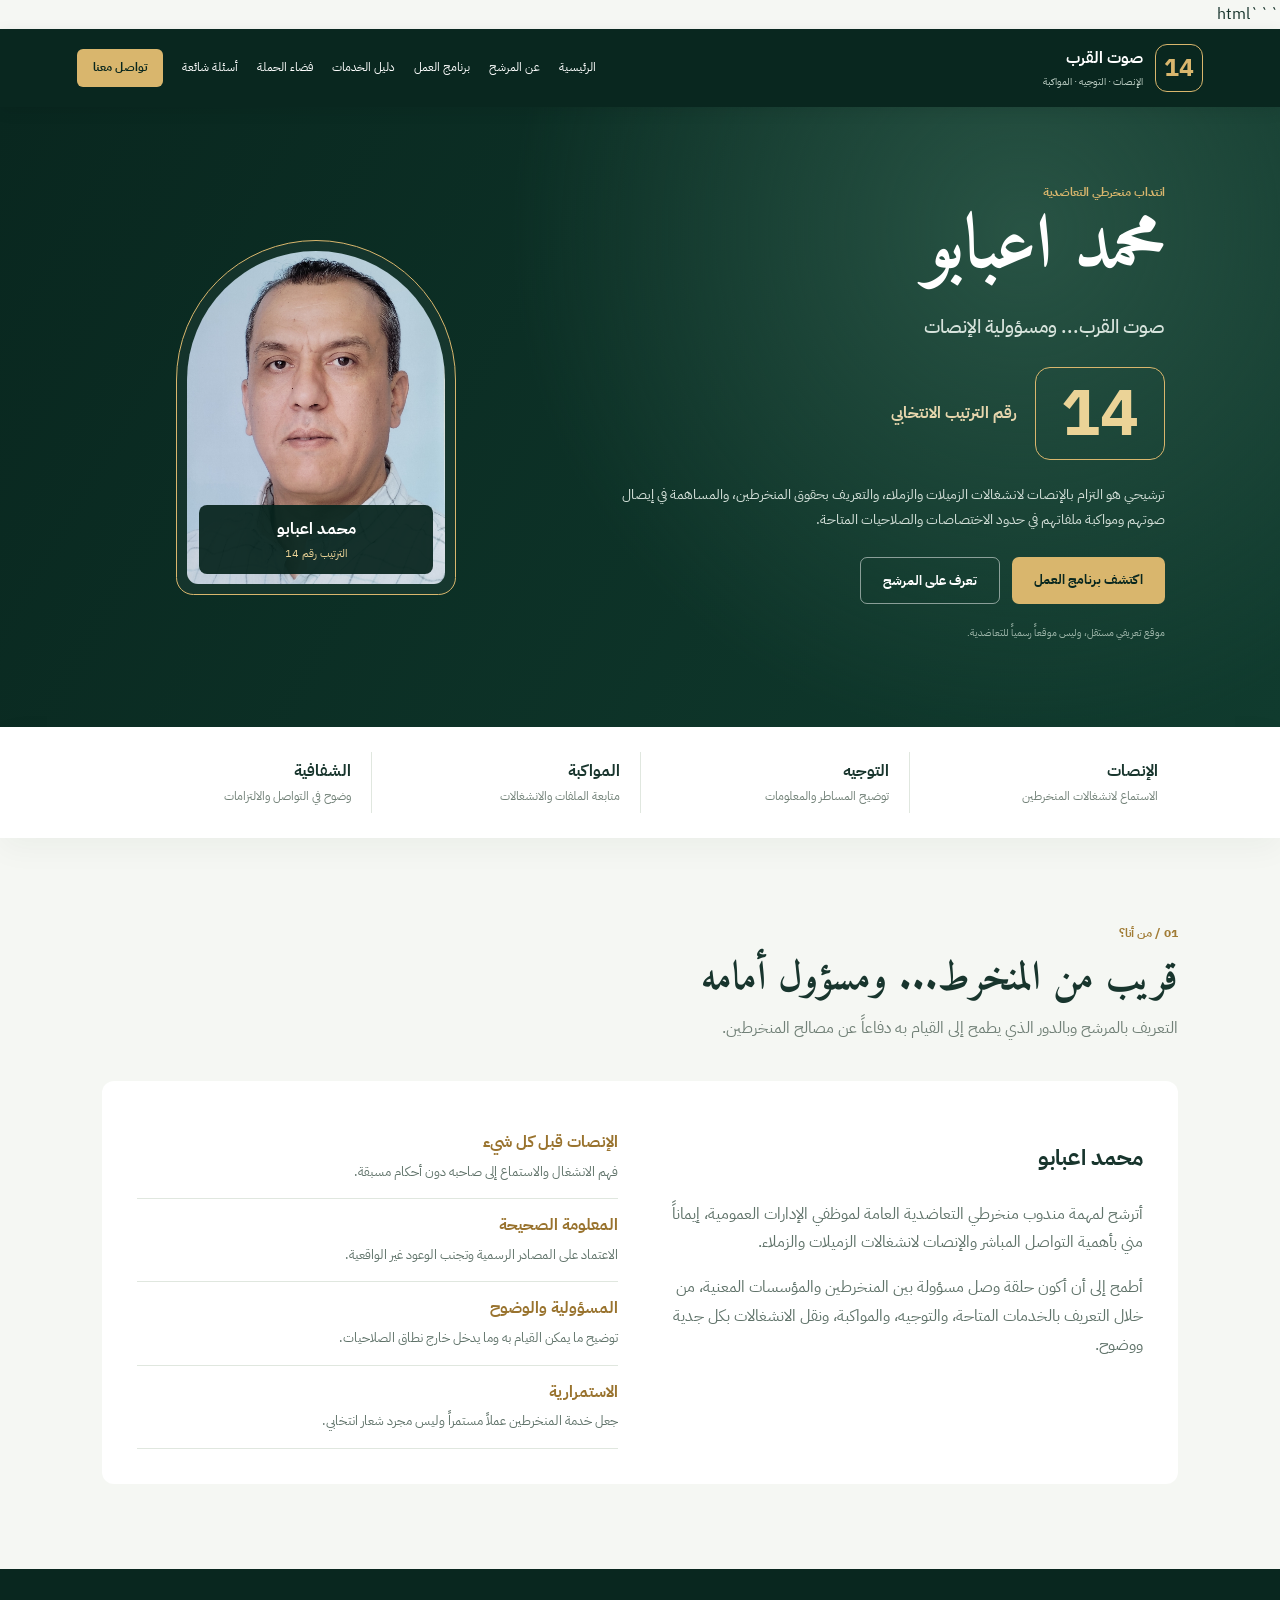
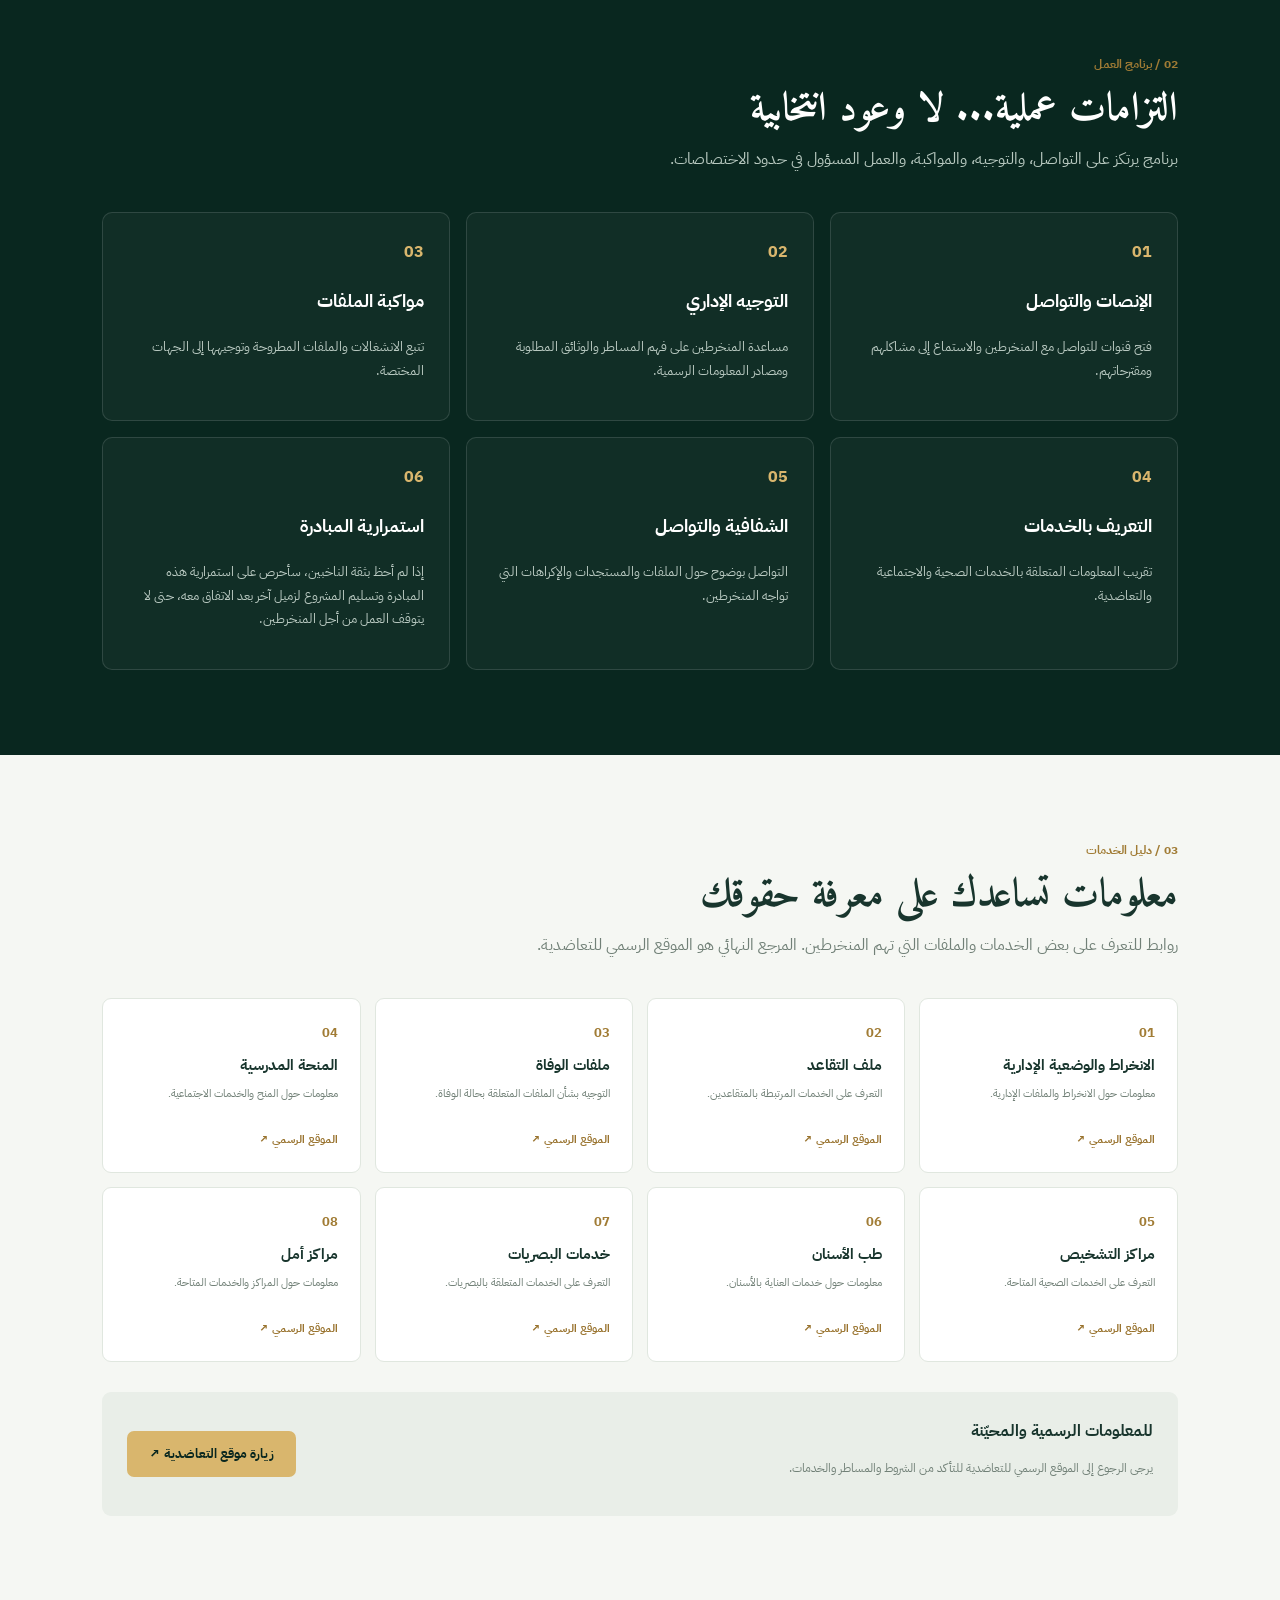
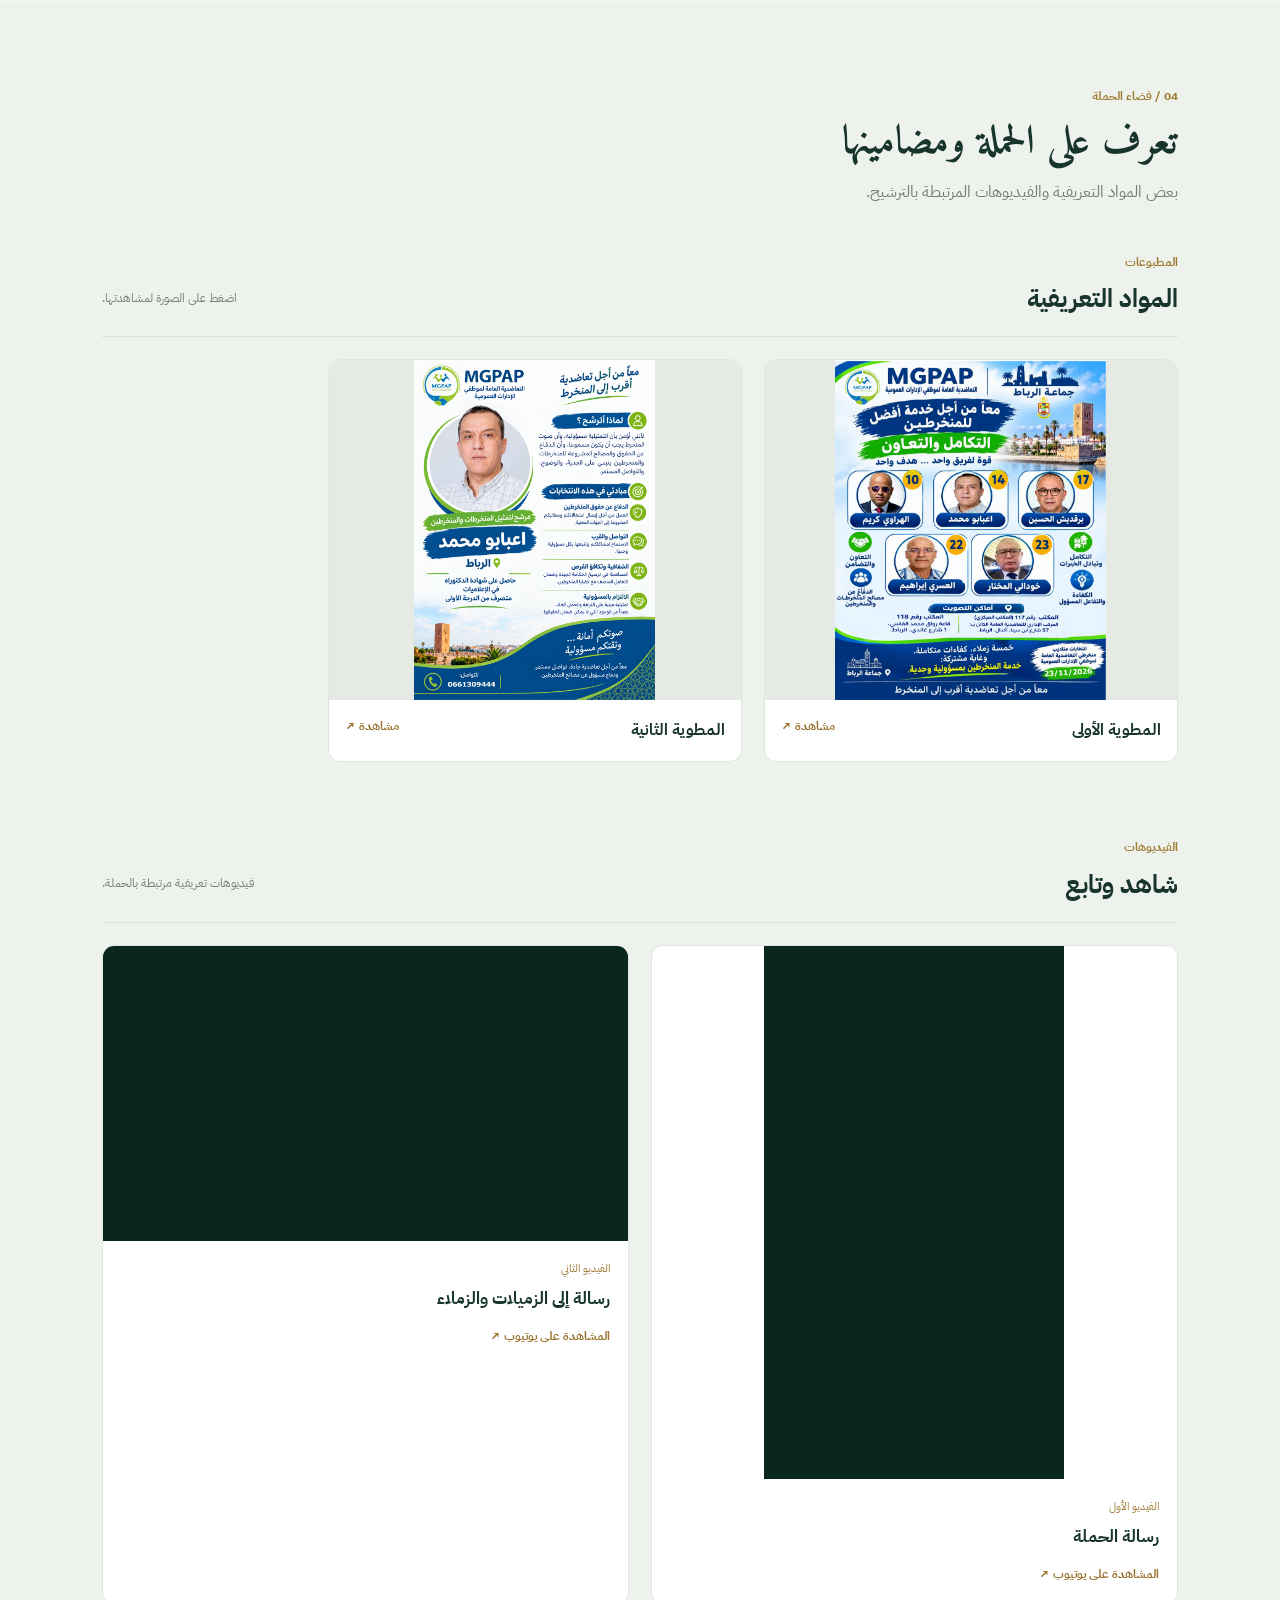
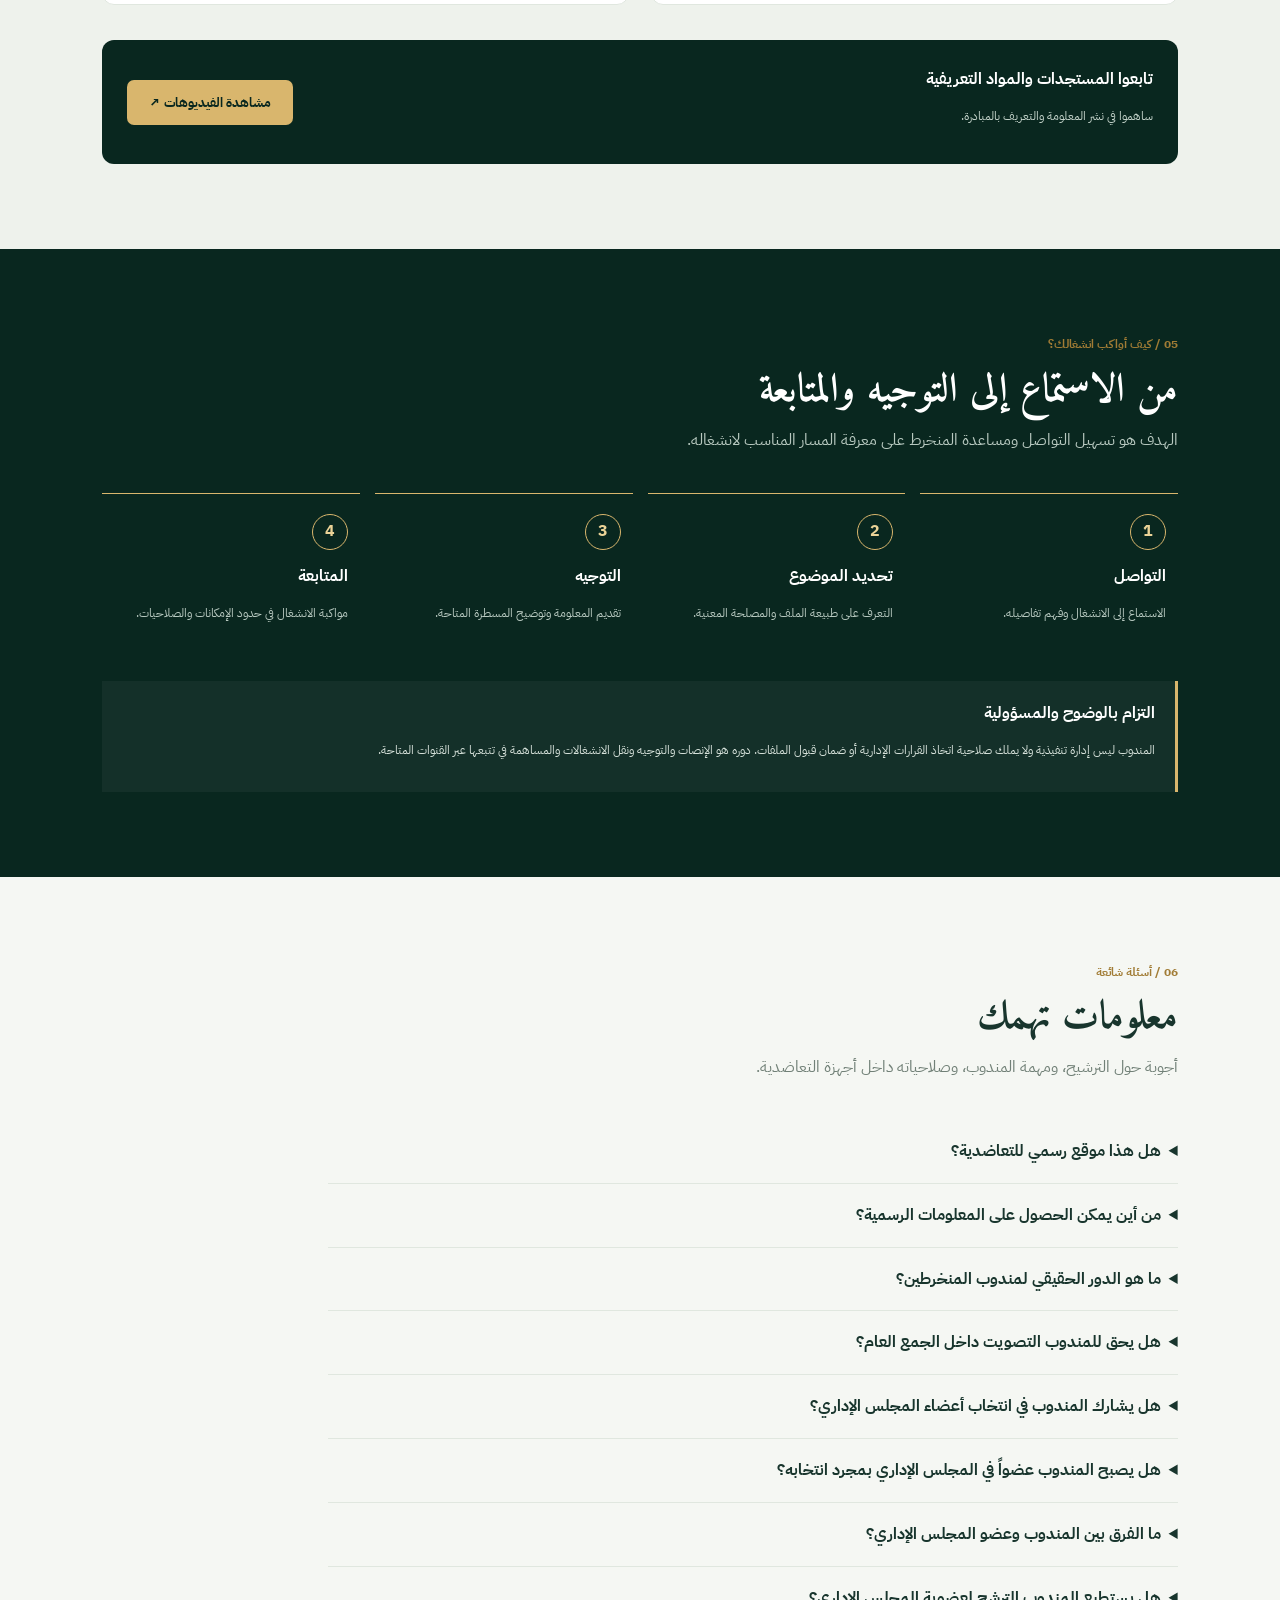
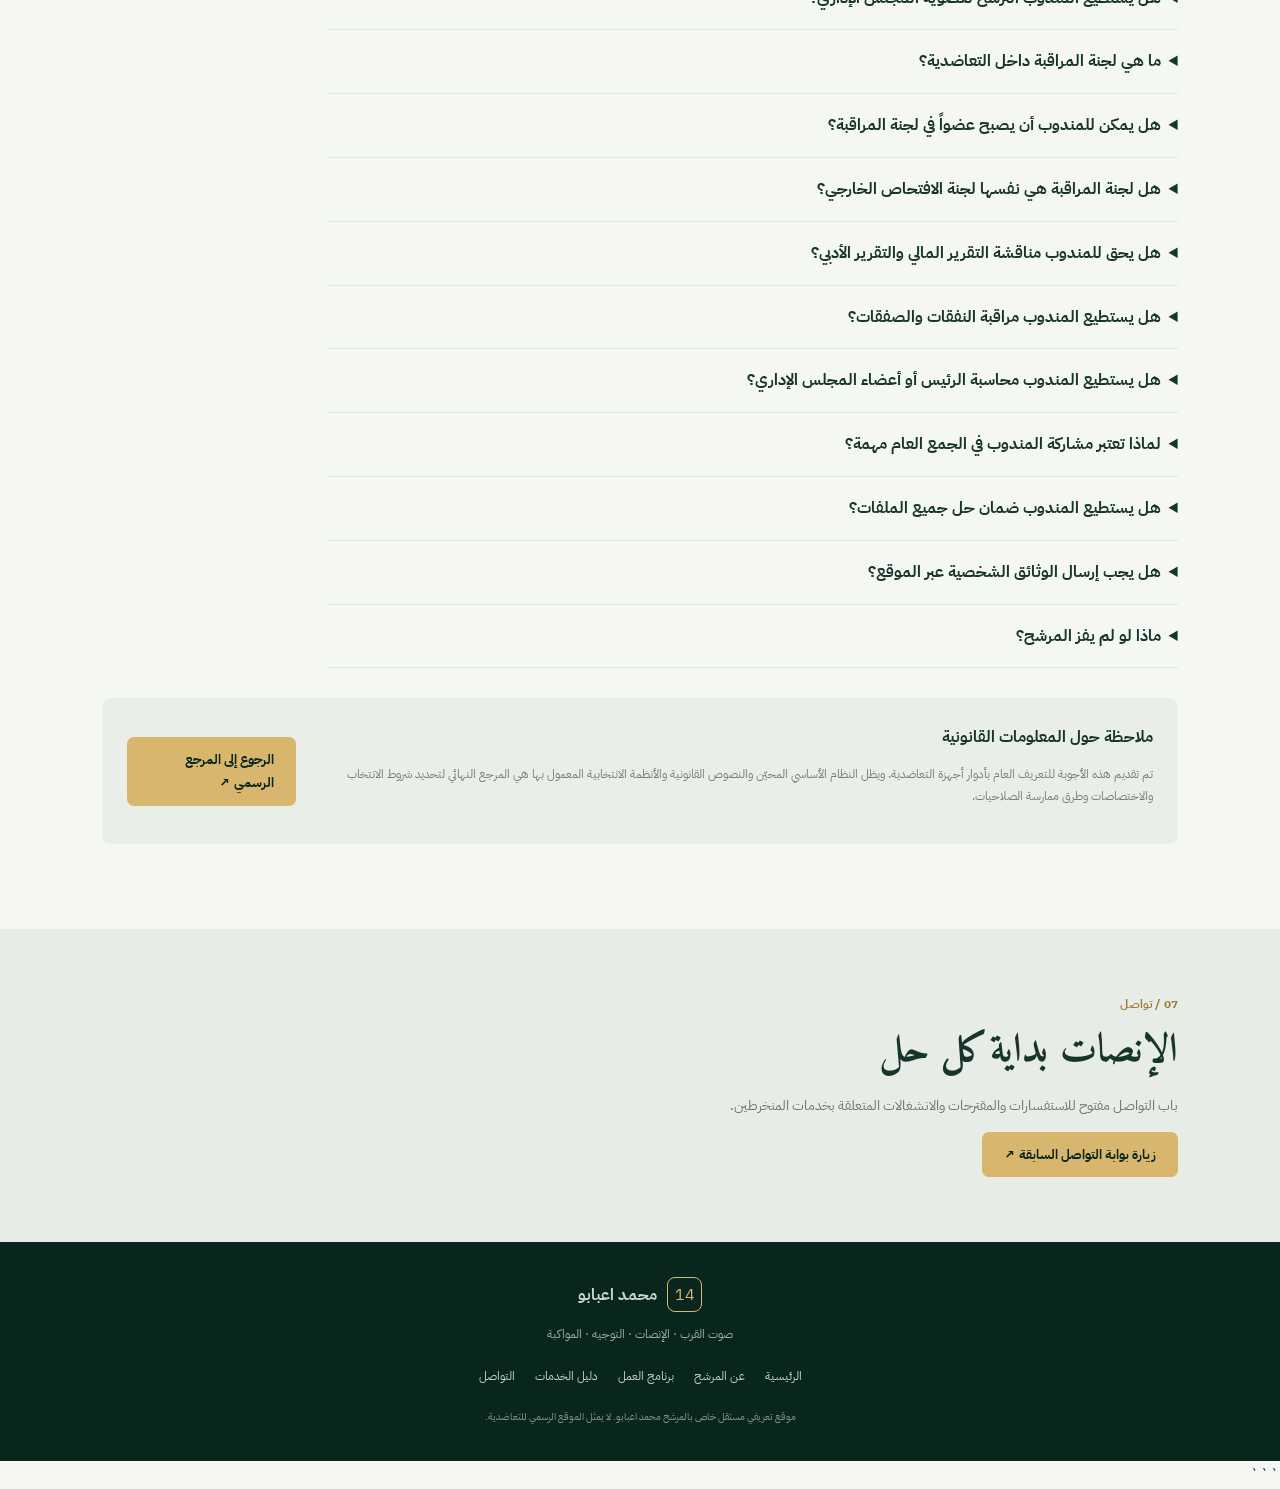
<file: index.html>
```html
<!DOCTYPE html>
<html lang="ar" dir="rtl">
<head>
  <meta charset="UTF-8">
  <meta name="viewport" content="width=device-width, initial-scale=1">
  <meta name="theme-color" content="#09271f">

  <meta name="description" content="محمد اعبابو، المرشح رقم 14 لمهمة مندوب منخرطي التعاضدية العامة لموظفي الإدارات العمومية.">

  <title>محمد اعبابو | المرشح رقم 14 - صوت القرب</title>

  <link rel="preconnect" href="https://fonts.googleapis.com">
  <link rel="preconnect" href="https://fonts.gstatic.com" crossorigin>
  <link href="https://fonts.googleapis.com/css2?family=Amiri:wght@400;700&family=IBM+Plex+Sans+Arabic:wght@400;500;600;700&display=swap" rel="stylesheet">

  <link rel="stylesheet" href="style.css">
</head>

<body>

  <!-- HEADER -->
  <header class="header">
    <a href="#home" class="brand">
      <span class="brand-number">14</span>
      <span class="brand-text">
        <b>صوت القرب</b>
        <small>الإنصات · التوجيه · المواكبة</small>
      </span>
    </a>

    <button class="menu-toggle"
            aria-label="فتح القائمة"
            aria-expanded="false"
            aria-controls="main-nav">
      ☰
    </button>

    <nav id="main-nav">
      <a href="#home">الرئيسية</a>
      <a href="#about">عن المرشح</a>
      <a href="#program">برنامج العمل</a>
      <a href="#services">دليل الخدمات</a>
      <a href="#campaign">فضاء الحملة</a>
      <a href="#faq">أسئلة شائعة</a>
      <a href="#contact" class="nav-contact">تواصل معنا</a>
    </nav>
  </header>


  <!-- HERO -->
  <main>

    <section class="hero" id="home">

      <div class="hero-content">
        <span class="eyebrow">انتداب منخرطي التعاضدية</span>

        <h1>محمد اعبابو</h1>

        <h2>صوت القرب... ومسؤولية الإنصات</h2>

        <div class="candidate-number">
          <strong>14</strong>
          <span>رقم الترتيب الانتخابي</span>
        </div>

        <p class="hero-description">
          ترشيحي هو التزام بالإنصات لانشغالات الزميلات والزملاء،
          والتعريف بحقوق المنخرطين، والمساهمة في إيصال صوتهم
          ومواكبة ملفاتهم في حدود الاختصاصات والصلاحيات المتاحة.
        </p>

        <div class="hero-buttons">
          <a href="#program" class="btn gold-button">اكتشف برنامج العمل</a>
          <a href="#about" class="btn outline-button">تعرف على المرشح</a>
        </div>

        <p class="hero-note">
          موقع تعريفي مستقل، وليس موقعاً رسمياً للتعاضدية.
        </p>
      </div>


      <!-- صورة المرشح -->
      <div class="hero-photo">
        <div class="photo-frame">

          <img
            src="assets/candidate.jpg"
            alt="صورة محمد اعبابو"
            onerror="this.hidden=true; document.getElementById('candidate-placeholder').hidden=false;"
          >

          <div class="photo-placeholder" id="candidate-placeholder" hidden>
            <span>م ا</span>
            <b>محمد اعبابو</b>
            <small>المرشح رقم 14</small>
          </div>

          <div class="photo-label">
            <b>محمد اعبابو</b>
            <span>الترتيب رقم 14</span>
          </div>

        </div>
      </div>

    </section>


    <!-- VALUES -->
    <section class="values">
      <div>
        <b>الإنصات</b>
        <span>الاستماع لانشغالات المنخرطين</span>
      </div>

      <div>
        <b>التوجيه</b>
        <span>توضيح المساطر والمعلومات</span>
      </div>

      <div>
        <b>المواكبة</b>
        <span>متابعة الملفات والانشغالات</span>
      </div>

      <div>
        <b>الشفافية</b>
        <span>وضوح في التواصل والالتزامات</span>
      </div>
    </section>


    <!-- ABOUT -->
    <section class="section" id="about">

      <div class="section-heading">
        <span>01 / من أنا؟</span>
        <h2>قريب من المنخرط... ومسؤول أمامه</h2>
        <p>
          التعريف بالمرشح وبالدور الذي يطمح إلى القيام به
          دفاعاً عن مصالح المنخرطين.
        </p>
      </div>

      <div class="about-box">

        <div class="about-main">
          <h3>محمد اعبابو</h3>

          <p>
            أترشح لمهمة مندوب منخرطي التعاضدية العامة لموظفي
            الإدارات العمومية، إيماناً مني بأهمية التواصل
            المباشر والإنصات لانشغالات الزميلات والزملاء.
          </p>

          <p>
            أطمح إلى أن أكون حلقة وصل مسؤولة بين المنخرطين
            والمؤسسات المعنية، من خلال التعريف بالخدمات
            المتاحة، والتوجيه، والمواكبة، ونقل الانشغالات
            بكل جدية ووضوح.
          </p>
        </div>

        <div class="about-points">

          <article>
            <b>الإنصات قبل كل شيء</b>
            <p>فهم الانشغال والاستماع إلى صاحبه دون أحكام مسبقة.</p>
          </article>

          <article>
            <b>المعلومة الصحيحة</b>
            <p>الاعتماد على المصادر الرسمية وتجنب الوعود غير الواقعية.</p>
          </article>

          <article>
            <b>المسؤولية والوضوح</b>
            <p>توضيح ما يمكن القيام به وما يدخل خارج نطاق الصلاحيات.</p>
          </article>

          <article>
            <b>الاستمرارية</b>
            <p>جعل خدمة المنخرطين عملاً مستمراً وليس مجرد شعار انتخابي.</p>
          </article>

        </div>
      </div>
    </section>


    <!-- PROGRAM -->
    <section class="section dark-section" id="program">

      <div class="section-heading">
        <span>02 / برنامج العمل</span>
        <h2>التزامات عملية... لا وعود انتخابية</h2>
        <p>
          برنامج يرتكز على التواصل، والتوجيه، والمواكبة،
          والعمل المسؤول في حدود الاختصاصات.
        </p>
      </div>

      <div class="program-grid">

        <article class="program-card">
          <span>01</span>
          <h3>الإنصات والتواصل</h3>
          <p>
            فتح قنوات للتواصل مع المنخرطين والاستماع
            إلى مشاكلهم ومقترحاتهم.
          </p>
        </article>

        <article class="program-card">
          <span>02</span>
          <h3>التوجيه الإداري</h3>
          <p>
            مساعدة المنخرطين على فهم المساطر والوثائق
            المطلوبة ومصادر المعلومات الرسمية.
          </p>
        </article>

        <article class="program-card">
          <span>03</span>
          <h3>مواكبة الملفات</h3>
          <p>
            تتبع الانشغالات والملفات المطروحة وتوجيهها
            إلى الجهات المختصة.
          </p>
        </article>

        <article class="program-card">
          <span>04</span>
          <h3>التعريف بالخدمات</h3>
          <p>
            تقريب المعلومات المتعلقة بالخدمات الصحية
            والاجتماعية والتعاضدية.
          </p>
        </article>

        <article class="program-card">
          <span>05</span>
          <h3>الشفافية والتواصل</h3>
          <p>
            التواصل بوضوح حول الملفات والمستجدات
            والإكراهات التي تواجه المنخرطين.
          </p>
        </article>

        <article class="program-card">
          <span>06</span>
          <h3>استمرارية المبادرة</h3>
          <p>
            إذا لم أحظ بثقة الناخبين، سأحرص على استمرارية
            هذه المبادرة وتسليم المشروع لزميل آخر بعد
            الاتفاق معه، حتى لا يتوقف العمل من أجل المنخرطين.
          </p>
        </article>

      </div>
    </section>


    <!-- SERVICES -->
    <section class="section" id="services">

      <div class="section-heading">
        <span>03 / دليل الخدمات</span>
        <h2>معلومات تساعدك على معرفة حقوقك</h2>
        <p>
          روابط للتعرف على بعض الخدمات والملفات التي تهم المنخرطين.
          المرجع النهائي هو الموقع الرسمي للتعاضدية.
        </p>
      </div>

      <div class="service-grid">

        <a class="service-card"
           href="https://www.mgpap.org.ma/index.php/fr/"
           target="_blank" rel="noopener">
          <span class="service-icon">01</span>
          <b>الانخراط والوضعية الإدارية</b>
          <small>معلومات حول الانخراط والملفات الإدارية.</small>
          <span class="service-arrow">الموقع الرسمي ↗</span>
        </a>

        <a class="service-card"
           href="https://www.mgpap.org.ma/index.php/fr/"
           target="_blank" rel="noopener">
          <span class="service-icon">02</span>
          <b>ملف التقاعد</b>
          <small>التعرف على الخدمات المرتبطة بالمتقاعدين.</small>
          <span class="service-arrow">الموقع الرسمي ↗</span>
        </a>

        <a class="service-card"
           href="https://www.mgpap.org.ma/index.php/fr/"
           target="_blank" rel="noopener">
          <span class="service-icon">03</span>
          <b>ملفات الوفاة</b>
          <small>التوجيه بشأن الملفات المتعلقة بحالة الوفاة.</small>
          <span class="service-arrow">الموقع الرسمي ↗</span>
        </a>

        <a class="service-card"
           href="https://www.mgpap.org.ma/index.php/fr/"
           target="_blank" rel="noopener">
          <span class="service-icon">04</span>
          <b>المنحة المدرسية</b>
          <small>معلومات حول المنح والخدمات الاجتماعية.</small>
          <span class="service-arrow">الموقع الرسمي ↗</span>
        </a>

        <a class="service-card"
           href="https://www.mgpap.org.ma/index.php/fr/"
           target="_blank" rel="noopener">
          <span class="service-icon">05</span>
          <b>مراكز التشخيص</b>
          <small>التعرف على الخدمات الصحية المتاحة.</small>
          <span class="service-arrow">الموقع الرسمي ↗</span>
        </a>

        <a class="service-card"
           href="https://www.mgpap.org.ma/index.php/fr/"
           target="_blank" rel="noopener">
          <span class="service-icon">06</span>
          <b>طب الأسنان</b>
          <small>معلومات حول خدمات العناية بالأسنان.</small>
          <span class="service-arrow">الموقع الرسمي ↗</span>
        </a>

        <a class="service-card"
           href="https://www.mgpap.org.ma/index.php/fr/"
           target="_blank" rel="noopener">
          <span class="service-icon">07</span>
          <b>خدمات البصريات</b>
          <small>التعرف على الخدمات المتعلقة بالبصريات.</small>
          <span class="service-arrow">الموقع الرسمي ↗</span>
        </a>

        <a class="service-card"
           href="https://www.mgpap.org.ma/index.php/fr/"
           target="_blank" rel="noopener">
          <span class="service-icon">08</span>
          <b>مراكز أمل</b>
          <small>معلومات حول المراكز والخدمات المتاحة.</small>
          <span class="service-arrow">الموقع الرسمي ↗</span>
        </a>

      </div>

      <div class="official-box">
        <div>
          <b>للمعلومات الرسمية والمحيّنة</b>
          <p>
            يرجى الرجوع إلى الموقع الرسمي للتعاضدية
            للتأكد من الشروط والمساطر والخدمات.
          </p>
        </div>

        <a href="https://www.mgpap.org.ma/index.php/fr/"
           target="_blank" rel="noopener"
           class="btn gold-button">
          زيارة موقع التعاضدية ↗
        </a>
      </div>

    </section>


    <!-- CAMPAIGN -->
    <section class="section campaign-section" id="campaign">

      <div class="section-heading">
        <span>04 / فضاء الحملة</span>
        <h2>تعرف على الحملة ومضامينها</h2>
        <p>
          بعض المواد التعريفية والفيديوهات المرتبطة بالترشيح.
        </p>
      </div>


      <!-- FLYERS -->
      <div class="media-heading">
        <div>
          <span>المطبوعات</span>
          <h3>المواد التعريفية</h3>
        </div>
        <p>اضغط على الصورة لمشاهدتها.</p>
      </div>

      <div class="flyer-grid">

        <article class="flyer-card">
          <a href="assets/flayer1.jpg"
             target="_blank"
             class="flyer-link">

            <img
              src="assets/flayer1.jpg"
              alt="المطوية التعريفية الأولى"
              onerror="this.style.display='none';this.nextElementSibling.style.display='flex';"
            >

            <div class="flyer-placeholder">
              <span>14</span>
              <b>المطوية التعريفية</b>
              <small>محمد اعبابو</small>
            </div>
          </a>

          <div class="flyer-info">
            <b>المطوية الأولى</b>
            <a href="assets/flayer1.jpg" target="_blank">مشاهدة ↗</a>
          </div>
        </article>


        <article class="flyer-card">
          <a href="assets/flayer2.jpg"
             target="_blank"
             class="flyer-link">

            <img
              src="assets/flayer2.jpg"
              alt="المطوية التعريفية الثانية"
              onerror="this.style.display='none';this.nextElementSibling.style.display='flex';"
            >

            <div class="flyer-placeholder second">
              <span>14</span>
              <b>برنامج العمل</b>
              <small>محمد اعبابو</small>
            </div>
          </a>

          <div class="flyer-info">
            <b>المطوية الثانية</b>
            <a href="assets/flayer2.jpg" target="_blank">مشاهدة ↗</a>
          </div>
        </article>

      </div>


      <!-- VIDEOS -->
      <div class="media-heading video-heading">
        <div>
          <span>الفيديوهات</span>
          <h3>شاهد وتابع</h3>
        </div>
        <p>فيديوهات تعريفية مرتبطة بالحملة.</p>
      </div>

      <div class="video-grid">

        <article class="video-card">

          <div class="video-frame short-video">
            <iframe
              src="https://www.youtube.com/embed/PltwsJNZ58U"
              title="فيديو الحملة الانتخابية"
              loading="lazy"
              allow="accelerometer; autoplay; clipboard-write; encrypted-media; gyroscope; picture-in-picture; web-share"
              allowfullscreen>
            </iframe>
          </div>

          <div class="video-info">
            <span>الفيديو الأول</span>
            <h3>رسالة الحملة</h3>
            <a href="https://youtube.com/shorts/PltwsJNZ58U"
               target="_blank" rel="noopener">
              المشاهدة على يوتيوب ↗
            </a>
          </div>

        </article>


        <article class="video-card">

          <div class="video-frame">
            <iframe
              src="https://www.youtube.com/embed/4A7sWfkvDpc"
              title="فيديو تعريفي بالترشيح"
              loading="lazy"
              allow="accelerometer; autoplay; clipboard-write; encrypted-media; gyroscope; picture-in-picture; web-share"
              allowfullscreen>
            </iframe>
          </div>

          <div class="video-info">
            <span>الفيديو الثاني</span>
            <h3>رسالة إلى الزميلات والزملاء</h3>
            <a href="https://youtu.be/4A7sWfkvDpc"
               target="_blank" rel="noopener">
              المشاهدة على يوتيوب ↗
            </a>
          </div>

        </article>

      </div>


      <div class="youtube-banner">
        <div>
          <b>تابعوا المستجدات والمواد التعريفية</b>
          <p>ساهموا في نشر المعلومة والتعريف بالمبادرة.</p>
        </div>

        <a href="https://youtube.com/shorts/PltwsJNZ58U"
           target="_blank" rel="noopener"
           class="btn gold-button">
          مشاهدة الفيديوهات ↗
        </a>
      </div>

    </section>


    <!-- FOLLOW UP -->
    <section class="section dark-section" id="follow-up">

      <div class="section-heading">
        <span>05 / كيف أواكب انشغالك؟</span>
        <h2>من الاستماع إلى التوجيه والمتابعة</h2>
        <p>
          الهدف هو تسهيل التواصل ومساعدة المنخرط على معرفة
          المسار المناسب لانشغاله.
        </p>
      </div>

      <div class="steps-grid">

        <article>
          <strong>1</strong>
          <b>التواصل</b>
          <p>الاستماع إلى الانشغال وفهم تفاصيله.</p>
        </article>

        <article>
          <strong>2</strong>
          <b>تحديد الموضوع</b>
          <p>التعرف على طبيعة الملف والمصلحة المعنية.</p>
        </article>

        <article>
          <strong>3</strong>
          <b>التوجيه</b>
          <p>تقديم المعلومة وتوضيح المسطرة المتاحة.</p>
        </article>

        <article>
          <strong>4</strong>
          <b>المتابعة</b>
          <p>مواكبة الانشغال في حدود الإمكانات والصلاحيات.</p>
        </article>

      </div>

      <div class="warning-box">
        <b>التزام بالوضوح والمسؤولية</b>
        <p>
          المندوب ليس إدارة تنفيذية ولا يملك صلاحية اتخاذ
          القرارات الإدارية أو ضمان قبول الملفات. دوره هو
          الإنصات والتوجيه ونقل الانشغالات والمساهمة في
          تتبعها عبر القنوات المتاحة.
        </p>
      </div>

    </section>


    <!-- FAQ -->
    <section class="section" id="faq">

      <div class="section-heading">
        <span>06 / أسئلة شائعة</span>
        <h2>معلومات تهمك</h2>
        <p>
          أجوبة حول الترشيح، ومهمة المندوب، وصلاحياته
          داخل أجهزة التعاضدية.
        </p>
      </div>

      <div class="faq-list">

        <details>
          <summary>هل هذا موقع رسمي للتعاضدية؟</summary>
          <p>
            لا، هذا موقع تعريفي مستقل خاص بالمرشح محمد اعبابو،
            ولا يمثل الموقع الرسمي للتعاضدية.
          </p>
        </details>

        <details>
          <summary>من أين يمكن الحصول على المعلومات الرسمية؟</summary>
          <p>
            المرجع الرسمي للمعلومات والخدمات هو موقع
            التعاضدية العامة لموظفي الإدارات العمومية.
          </p>
          <p>
            <a href="https://www.mgpap.org.ma/index.php/fr/"
               target="_blank" rel="noopener">
              زيارة الموقع الرسمي للتعاضدية ↗
            </a>
          </p>
        </details>

        <details>
          <summary>ما هو الدور الحقيقي لمندوب المنخرطين؟</summary>
          <p>
            المندوب هو ممثل للمنخرطين داخل أجهزة التعاضدية،
            ومن مهامه نقل انشغالاتهم والدفاع عن مصالحهم،
            والمشاركة في أشغال الجمع العام، ومناقشة التقارير
            المعروضة عليه، والتصويت على القرارات التي تدخل
            ضمن اختصاصات الجمع العام، وفقاً للقوانين والأنظمة
            الجاري بها العمل.
          </p>
          <p>
            لذلك فمهمة المندوب لا تقتصر على التواصل ونقل
            الشكايات، بل تشمل كذلك المشاركة في الحياة
            المؤسساتية للتعاضدية وممارسة حقوقه التمثيلية.
          </p>
        </details>

        <details>
          <summary>هل يحق للمندوب التصويت داخل الجمع العام؟</summary>
          <p>
            نعم، يشارك المندوب في أشغال الجمع العام ويمارس
            حقه في التصويت على القرارات المعروضة، في حدود
            الاختصاصات والقواعد المحددة في النظام الأساسي
            والنصوص القانونية المنظمة للتعاضد.
          </p>
        </details>

        <details>
          <summary>هل يشارك المندوب في انتخاب أعضاء المجلس الإداري؟</summary>
          <p>
            نعم، الجمع العام هو الإطار الذي يتم من خلاله
            انتخاب أعضاء المجلس الإداري، وفق المساطر
            والقواعد الانتخابية المعمول بها.
          </p>
          <p>
            ويشارك المندوب في هذه العملية بصفته ممثلاً
            للمنخرطين داخل الجمع العام، وفق الشروط المنظمة
            لهذا الاستحقاق.
          </p>
        </details>

        <details>
          <summary>هل يصبح المندوب عضواً في المجلس الإداري بمجرد انتخابه؟</summary>
          <p>
            لا. هناك فرق بين صفة مندوب المنخرطين وصفة عضو
            المجلس الإداري. انتخاب الشخص مندوباً لا يمنحه
            تلقائياً عضوية المجلس الإداري.
          </p>
          <p>
            عضوية المجلس الإداري تخضع لعملية انتخاب خاصة
            من طرف الجمع العام، وفق الشروط والمقتضيات
            القانونية والتنظيمية المعمول بها.
          </p>
        </details>

        <details>
          <summary>ما الفرق بين المندوب وعضو المجلس الإداري؟</summary>
          <p>
            المندوب يمثل المنخرطين ويشارك في الجمع العام،
            ويناقش التقارير ويصوت على القرارات التي تدخل
            ضمن اختصاصاته.
          </p>
          <p>
            أما عضو المجلس الإداري فهو منتخب لعضوية هذا
            الجهاز، ويشارك في أشغاله ومداولاته واتخاذ
            القرارات التي تدخل ضمن اختصاصات المجلس.
          </p>
        </details>

        <details>
          <summary>هل يستطيع المندوب الترشح لعضوية المجلس الإداري؟</summary>
          <p>
            يمكن ذلك متى توفرت فيه الشروط القانونية
            والتنظيمية المطلوبة للترشح، وتم انتخابه
            وفق المسطرة المعتمدة. لكن صفة المندوب وحدها
            لا تعني الحصول على مقعد داخل المجلس الإداري.
          </p>
        </details>

        <details>
          <summary>ما هي لجنة المراقبة داخل التعاضدية؟</summary>
          <p>
            لجنة المراقبة جهاز له دور رقابي على مستوى
            التعاضدية، وتتمثل مهمتها في مراقبة الحسابات
            وإعداد تقرير يعرض على الجمع العام، وفقاً
            للمقتضيات القانونية المنظمة للتعاضد.
          </p>
          <p>
            وهي تختلف عن المجلس الإداري من حيث طبيعة
            الاختصاصات والمهام.
          </p>
        </details>

        <details>
          <summary>هل يمكن للمندوب أن يصبح عضواً في لجنة المراقبة؟</summary>
          <p>
            يمكن للمندوب الترشح لعضوية لجنة المراقبة
            متى استوفى الشروط القانونية، ويتم انتخاب
            أعضاء اللجنة وفق المسطرة المنصوص عليها
            في النصوص المنظمة للتعاضد.
          </p>
          <p>
            لكن انتخاب الشخص مندوباً لا يمنحه تلقائياً
            عضوية لجنة المراقبة.
          </p>
        </details>

        <details>
          <summary>هل لجنة المراقبة هي نفسها لجنة الافتحاص الخارجي؟</summary>
          <p>
            لا. لجنة المراقبة داخل التعاضدية جهاز منصوص
            عليه في الإطار القانوني المنظم للتعاضد،
            أما الافتحاص الخارجي فتقوم به جهات مستقلة
            ومختصة وفق اختصاصاتها القانونية.
          </p>
          <p>
            ومن بين الهيئات الرقابية المختصة في مجال
            التعاضد والتأمينات هيئة مراقبة التأمينات
            والاحتياط الاجتماعي ACAPS.
          </p>
        </details>

        <details>
          <summary>هل يحق للمندوب مناقشة التقرير المالي والتقرير الأدبي؟</summary>
          <p>
            نعم، تدخل مناقشة التقارير المعروضة على الجمع
            العام ضمن آليات المشاركة المؤسساتية.
            ويمكن للمندوب طرح الأسئلة وطلب التوضيحات
            ومناقشة المعطيات والتصويت وفق جدول الأعمال
            والقواعد المنظمة.
          </p>
        </details>

        <details>
          <summary>هل يستطيع المندوب مراقبة النفقات والصفقات؟</summary>
          <p>
            يستطيع المندوب ممارسة دوره التمثيلي والرقابي
            من خلال مناقشة التقارير وطرح الأسئلة والمطالبة
            بالتوضيحات والشفافية عبر الأجهزة والمساطر
            القانونية المتاحة.
          </p>
          <p>
            لكن هذا لا يعني أن له صلاحية مطلقة للاطلاع
            على جميع الوثائق أو القيام بافتحاص مهني
            مستقل بصفته مندوباً فقط. ذلك يخضع للنصوص
            والاختصاصات القانونية المعنية.
          </p>
        </details>

        <details>
          <summary>هل يستطيع المندوب محاسبة الرئيس أو أعضاء المجلس الإداري؟</summary>
          <p>
            يمارس المندوب دوره الرقابي من خلال أجهزة
            التعاضدية، وخاصة الجمع العام ولجنة المراقبة،
            عبر مناقشة التقارير وطرح الأسئلة والمشاركة
            في التصويت على القرارات المعروضة.
          </p>
          <p>
            أما ترتيب المسؤوليات القانونية أو إصدار
            الأحكام، فيبقى من اختصاص الجهات القضائية
            والرقابية المختصة وفق القانون.
          </p>
        </details>

        <details>
          <summary>لماذا تعتبر مشاركة المندوب في الجمع العام مهمة؟</summary>
          <p>
            لأن الجمع العام يشكل فضاءً مؤسساتياً لمناقشة
            شؤون التعاضدية، والتداول في التقارير،
            والمشاركة في انتخاب الأجهزة، واتخاذ القرارات
            الداخلة ضمن اختصاصاته.
          </p>
          <p>
            لذلك فإن حضور المندوب واستعداده للمناقشة
            والتصويت ونقل انشغالات المنخرطين يشكل جزءاً
            أساسياً من مسؤوليته التمثيلية.
          </p>
        </details>

        <details>
          <summary>هل يستطيع المندوب ضمان حل جميع الملفات؟</summary>
          <p>
            لا يمكن ضمان نتيجة أي ملف، لأن القرار يرجع
            إلى الجهات المختصة. دور المندوب هو الإنصات
            والتوجيه والمواكبة ونقل الانشغالات.
          </p>
        </details>

        <details>
          <summary>هل يجب إرسال الوثائق الشخصية عبر الموقع؟</summary>
          <p>
            لا ترسل وثائقك الشخصية أو بياناتك الحساسة
            عبر قنوات غير رسمية. استعمل القنوات المعتمدة
            لدى الجهات المختصة.
          </p>
        </details>

        <details>
          <summary>ماذا لو لم يفز المرشح؟</summary>
          <p>
            الالتزام باستمرارية المبادرة قائم، مع الحرص
            على تسليم المشروع لزميل آخر بعد الاتفاق معه،
            حتى تستمر خدمة المنخرطين.
          </p>
        </details>

      </div>

      <!-- LEGAL NOTE -->
      <div class="official-box">
        <div>
          <b>ملاحظة حول المعلومات القانونية</b>
          <p>
            تم تقديم هذه الأجوبة للتعريف العام بأدوار
            أجهزة التعاضدية. ويظل النظام الأساسي المحيّن
            والنصوص القانونية والأنظمة الانتخابية المعمول
            بها هي المرجع النهائي لتحديد شروط الانتخاب
            والاختصاصات وطرق ممارسة الصلاحيات.
          </p>
        </div>

        <a href="https://www.mgpap.org.ma/index.php/fr/"
           target="_blank" rel="noopener"
           class="btn gold-button">
          الرجوع إلى المرجع الرسمي ↗
        </a>
      </div>

    </section>


    <!-- CONTACT -->
    <section class="contact-section" id="contact">

      <span>07 / تواصل</span>

      <h2>الإنصات بداية كل حل</h2>

      <p>
        باب التواصل مفتوح للاستفسارات والمقترحات
        والانشغالات المتعلقة بخدمات المنخرطين.
      </p>

      <a href="https://ababou.github.io/mandoub/index1.html"
         class="btn gold-button">
        زيارة بوابة التواصل السابقة ↗
      </a>

    </section>

  </main>


  <!-- FOOTER -->
  <footer class="footer">

    <div class="footer-brand">
      <span>14</span>
      <b>محمد اعبابو</b>
    </div>

    <p>
      صوت القرب · الإنصات · التوجيه · المواكبة
    </p>

    <div class="footer-links">
      <a href="#home">الرئيسية</a>
      <a href="#about">عن المرشح</a>
      <a href="#program">برنامج العمل</a>
      <a href="#services">دليل الخدمات</a>
      <a href="#contact">التواصل</a>
    </div>

    <small>
      موقع تعريفي مستقل خاص بالمرشح محمد اعبابو.
      لا يمثل الموقع الرسمي للتعاضدية.
    </small>

  </footer>


  <script src="script.js"></script>

</body>
</html>
```
</file>
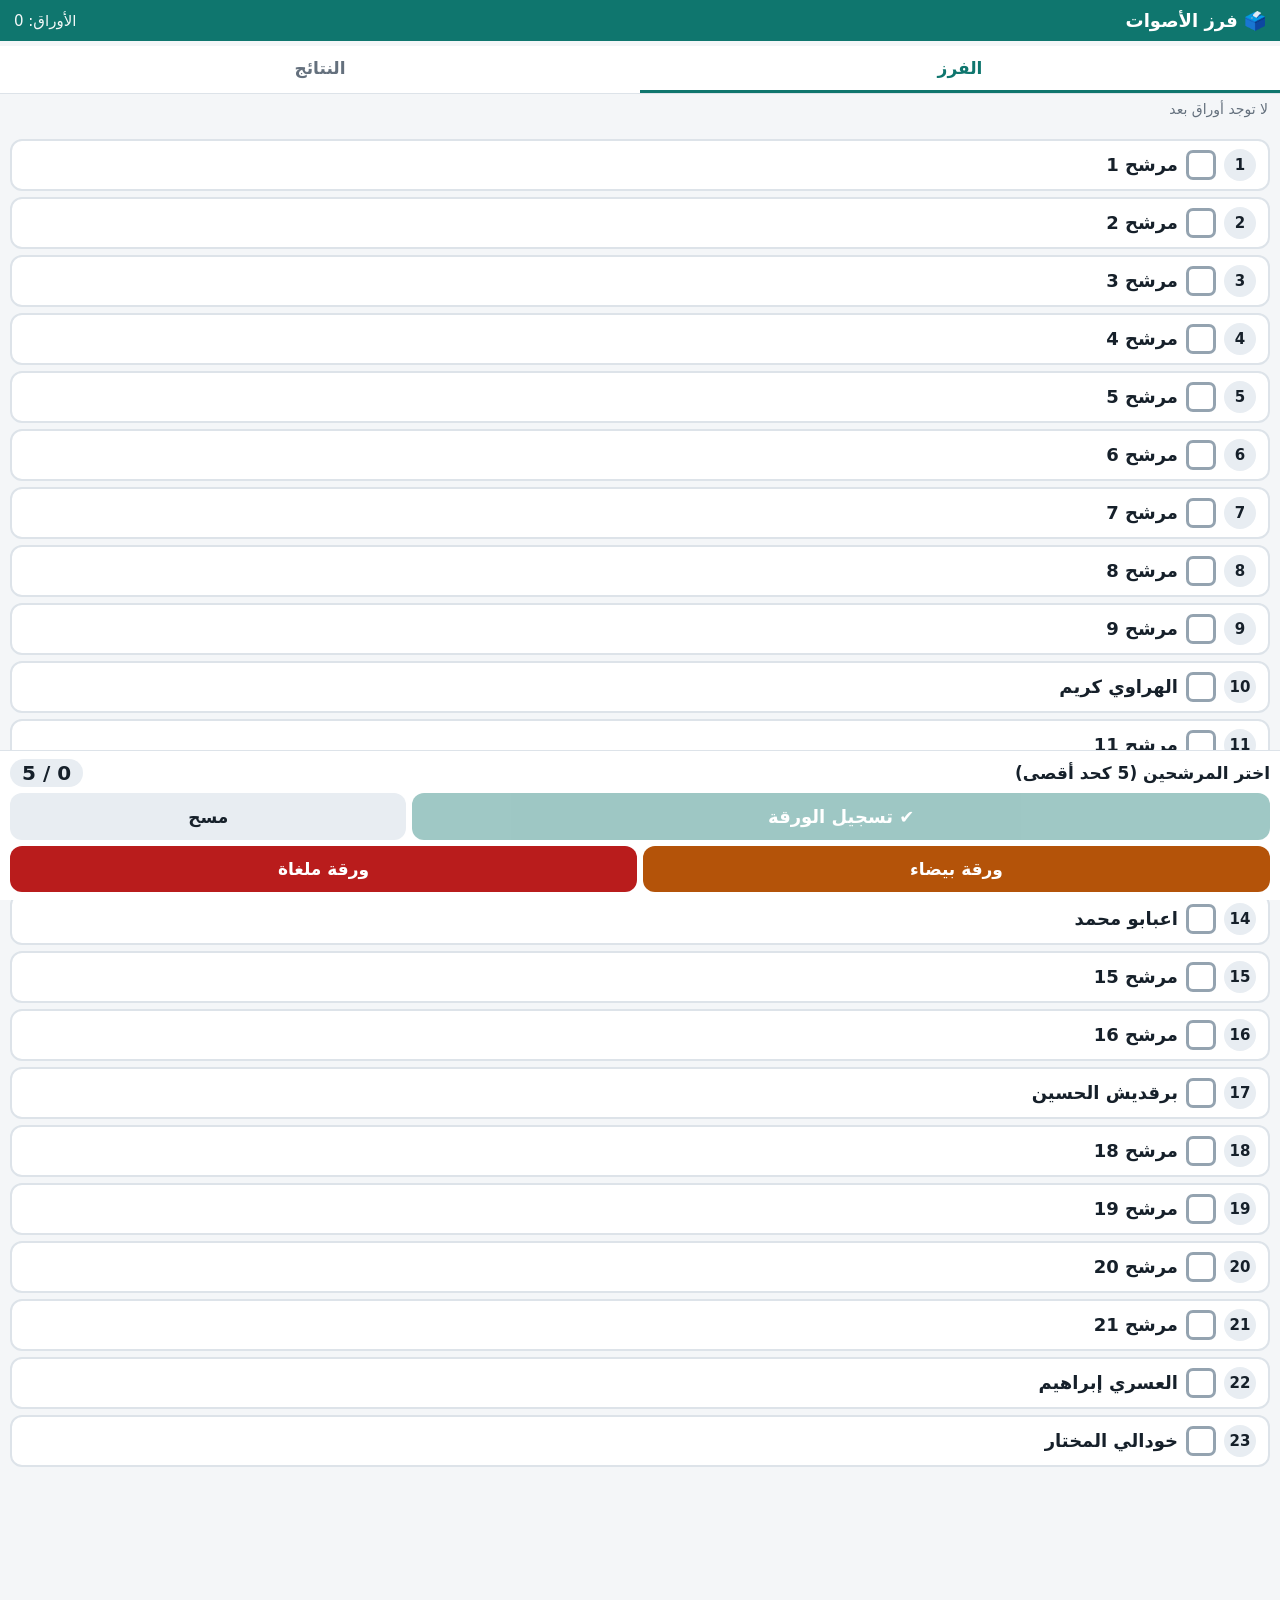
<file: farz-intikhabat (6).html>
<!doctype html>
<html lang="ar" dir="rtl">
<head>
<meta charset="utf-8">
<meta name="viewport" content="width=device-width, initial-scale=1, maximum-scale=1, user-scalable=no">
<meta name="theme-color" content="#0f766e">
<title>فرز الأصوات</title>
<style>
:root{--bg:#f4f6f8;--card:#fff;--ink:#16202a;--mut:#64707d;--pri:#0f766e;--pri2:#ccfbf1;--red:#b91c1c;--red2:#fee2e2;--grn:#15803d;--grn2:#dcfce7;--amb:#b45309;--amb2:#fef3c7;--line:#dde3e9}
*{box-sizing:border-box;-webkit-tap-highlight-color:transparent}
html,body{margin:0;background:var(--bg);color:var(--ink);font-family:system-ui,-apple-system,"Segoe UI",Tahoma,Arial,sans-serif;font-size:17px}
body{padding-bottom:150px;user-select:none;-webkit-user-select:none}
header{position:sticky;top:0;z-index:5;background:var(--pri);color:#fff;padding:10px 14px;display:flex;justify-content:space-between;align-items:center}
header h1{font-size:18px;margin:0}
header .n{font-size:15px;opacity:.95}
.tabs{display:flex;background:#fff;border-bottom:1px solid var(--line);position:sticky;top:46px;z-index:4}
.tabs button{flex:1;padding:12px;border:0;background:none;font:inherit;font-weight:600;color:var(--mut);border-bottom:3px solid transparent}
.tabs button.on{color:var(--pri);border-bottom-color:var(--pri)}
.grid{display:grid;grid-template-columns:1fr;gap:6px;padding:10px}
.c{display:flex;align-items:center;gap:8px;background:var(--card);border:2px solid var(--line);border-radius:12px;padding:8px 12px;min-height:52px;font:inherit;color:var(--ink);text-align:right;touch-action:manipulation}
.c .num{flex:none;width:32px;height:32px;border-radius:50%;background:#e8edf2;display:grid;place-items:center;font-weight:700;font-size:15px}
.c .nm{font-weight:600;line-height:1.25;font-size:18px}
.c .box{position:relative;flex:none;width:30px;height:30px;border:3px solid #94a3b0;border-radius:7px;background:#fff;display:grid;place-items:center;font-size:22px;font-weight:900;line-height:1;color:#fff}
.hand{position:absolute;left:-10px;top:-26px;font-size:30px;line-height:1;pointer-events:none;z-index:3;opacity:0;animation:wr .65s ease-out forwards}
@keyframes wr{0%{opacity:0;transform:translate(-14px,-10px) rotate(-25deg)}30%{opacity:1;transform:translate(0,0) rotate(0)}50%{opacity:1;transform:translate(5px,5px) rotate(8deg)}70%{opacity:1;transform:translate(0,0) rotate(0)}100%{opacity:0;transform:translate(0,-8px) rotate(0)}}
.c.sel .box{background:var(--pri);border-color:var(--pri)}
.c.sel .box::after{content:"✓"}
.over .c.sel .box{background:var(--red);border-color:var(--red)}
.c.sel{border-color:var(--pri);background:var(--pri2)}
.c.sel .num{background:var(--pri);color:#fff}
.over .c.sel{border-color:var(--red);background:var(--red2)}
.over .c.sel .num{background:var(--red)}
.bar{position:fixed;bottom:0;left:0;right:0;background:#fff;border-top:1px solid var(--line);padding:8px 10px calc(8px + env(safe-area-inset-bottom));z-index:6}
.cnt{display:flex;justify-content:space-between;align-items:center;margin-bottom:6px;font-weight:700}
.cnt .k{font-size:20px;padding:2px 12px;border-radius:20px;background:#e8edf2}
.cnt .k.ok{background:var(--grn2);color:var(--grn)}
.cnt .k.bad{background:var(--red2);color:var(--red)}
.row{display:flex;gap:6px}
.btn{flex:1;border:0;border-radius:12px;padding:13px 6px;font:inherit;font-weight:700;color:#fff;background:var(--pri);touch-action:manipulation}
.btn.big{flex:2.2;font-size:18px}
.btn.g{background:#e8edf2;color:var(--ink)}
.btn.w{background:var(--amb)}
.btn.r{background:var(--red)}
.btn:disabled{opacity:.4}
.last{padding:4px 12px;font-size:14px;color:var(--mut);display:flex;justify-content:space-between;align-items:center}
.last button{border:0;background:none;color:var(--red);font:inherit;font-weight:700;padding:8px}
.panel{padding:10px}
.stats{display:grid;grid-template-columns:repeat(4,1fr);gap:6px;margin-bottom:10px}
.st{background:#fff;border:1px solid var(--line);border-radius:10px;padding:8px 2px;text-align:center}
.st b{display:block;font-size:22px}
.st span{font-size:12px;color:var(--mut)}
.res{background:#fff;border:1px solid var(--line);border-radius:12px;padding:10px;margin-bottom:6px;position:relative;overflow:hidden}
.res .fill{position:absolute;inset:0 0 0 auto;background:#eef2f6;z-index:0}
.res.win .fill{background:var(--grn2)}
.res>div.in{position:relative;z-index:1;display:flex;align-items:center;gap:10px}
.rk{flex:none;width:30px;height:30px;border-radius:50%;background:#cbd5df;display:grid;place-items:center;font-weight:700;font-size:14px}
.win .rk{background:var(--grn);color:#fff}
.res .nm{flex:1;font-weight:600}
.res .v{font-size:22px;font-weight:800}
.warn{background:var(--amb2);color:var(--amb);border-radius:10px;padding:10px;margin-bottom:10px;font-weight:600;font-size:15px}
.hint{font-size:13px;color:var(--mut);margin:8px 2px}
.acts{display:flex;flex-direction:column;gap:8px;margin-top:14px}
.hide{display:none!important}
.toast{position:fixed;top:100px;left:50%;transform:translateX(-50%);background:#16202a;color:#fff;padding:9px 18px;border-radius:20px;z-index:20;font-size:15px;opacity:0;transition:opacity .2s;pointer-events:none}
.toast.show{opacity:.95}
</style>
</head>
<body>
<header><h1>🗳️ فرز الأصوات</h1><div class="n" id="hdr"></div></header>
<div class="tabs">
  <button id="t1" class="on">الفرز</button>
  <button id="t2">النتائج</button>
</div>

<section id="p1">
  <div class="last"><span id="lastTxt">لا توجد أوراق بعد</span><button id="undo">↩ تراجع عن آخر ورقة</button></div>
  <div class="grid" id="grid"></div>
  <div class="bar">
    <div class="cnt"><span id="cntLbl">اختر المرشحين (5 كحد أقصى)</span><span class="k" id="cnt">0 / 5</span></div>
    <div class="row">
      <button class="btn big" id="save">✔ تسجيل الورقة</button>
      <button class="btn g" id="clear">مسح</button>
    </div>
    <div class="row" style="margin-top:6px">
      <button class="btn w" id="blank">ورقة بيضاء</button>
      <button class="btn r" id="void">ورقة ملغاة</button>
    </div>
  </div>
</section>

<section id="p2" class="hide">
  <div class="panel">
    <div class="stats">
      <div class="st"><b id="sT">0</b><span>مجموع الأوراق</span></div>
      <div class="st"><b id="sV">0</b><span>صحيحة</span></div>
      <div class="st"><b id="sB">0</b><span>بيضاء</span></div>
      <div class="st"><b id="sN">0</b><span>ملغاة</span></div>
    </div>
    <div id="tie"></div>
    <div id="list"></div>
    <div class="hint">الخلفية الخضراء = أعلى 5 أصوات. تُحفظ البيانات تلقائياً في الهاتف.</div>
    <div class="acts">
      <button class="btn" id="copy">📋 نسخ النتائج</button>
      <button class="btn g" id="csv">⬇ تحميل ملف CSV</button>
      <button class="btn r" id="reset">🗑 بدء فرز جديد (مسح الكل)</button>
    </div>
  </div>
</section>
<div class="toast" id="toast"></div>

<script>
var NAMES=["البصائري فريد","عبد الحميد زغود","موجان إسماعيل","بنصحرة سعيد","ايت إبراهيم محمد","شهبون هشام","كاسمي منى","الأحمادي جمال","لعميري بوشعيب","الهراوي كريم","برادة سعيد","تغدا علي","مرشيد يونس","اعبابو محمد","شعواد جلال","ورداني ليلى","برقديش الحسين","الغازي مينة","آيت بريم محمد","الهوبة زكرياء","بوغلاد مصطفى","العسري إبراهيم","خودالي المختار"];
var SHOW=[10,14,17,22,23];
NAMES=NAMES.map(function(n,i){return SHOW.indexOf(i+1)>=0?n:"مرشح "+(i+1)});
var SEATS=5, KEY="farz_ballots_v1";
var ballots=[], sel=[];
function load(){try{var r=localStorage.getItem(KEY);if(r)ballots=JSON.parse(r)||[]}catch(e){}}
function persist(){try{localStorage.setItem(KEY,JSON.stringify(ballots))}catch(e){}}
function $(i){return document.getElementById(i)}
function toast(m){var t=$("toast");t.textContent=m;t.className="toast show";clearTimeout(toast.h);toast.h=setTimeout(function(){t.className="toast"},1400)}
function buzz(n){try{navigator.vibrate&&navigator.vibrate(n)}catch(e){}}

function hand(i){
  var bx=document.querySelector("#c"+i+" .box");if(!bx)return;
  var h=document.createElement("span");h.className="hand";h.textContent="✍️";
  bx.appendChild(h);setTimeout(function(){if(h.parentNode)h.parentNode.removeChild(h)},700);
}
function buildGrid(){
  var g=$("grid");g.innerHTML="";
  NAMES.forEach(function(n,i){
    var b=document.createElement("button");b.className="c";b.id="c"+i;
    b.innerHTML='<span class="num">'+(i+1)+'</span><span class="box"></span><span class="nm">'+n+'</span>';
    b.onclick=function(){
      var k=sel.indexOf(i);
      if(k>=0)sel.splice(k,1);else{if(sel.length>=SEATS){buzz(80);toast("وصلتي 5 — ألغِ اختياراً قبل ما تزيد");return}sel.push(i);hand(i)}
      buzz(15);renderSel();
    };
    g.appendChild(b);
  });
}
function renderSel(){
  NAMES.forEach(function(_,i){$("c"+i).classList.toggle("sel",sel.indexOf(i)>=0)});
  var n=sel.length,over=n>SEATS;
  $("grid").classList.toggle("over",over);
  var k=$("cnt");k.textContent=n+" / "+SEATS;
  k.className="k"+(over?" bad":(n>0?" ok":""));
  $("cntLbl").textContent=over?"⚠ أكثر من 5 — الورقة ملغاة":"اختر المرشحين (5 كحد أقصى)";
  var s=$("save");
  s.disabled=(n===0);
  s.textContent=over?"تسجيل كورقة ملغاة":"✔ تسجيل الورقة";
  s.className="btn big"+(over?" r":"");
}
function addBallot(t,s){
  ballots.push({t:t,s:s||[]});persist();sel=[];renderSel();renderTop();
  window.scrollTo(0,0);
}
function renderTop(){
  $("hdr").textContent="الأوراق: "+ballots.length;
  var l=ballots[ballots.length-1];
  if(!l){$("lastTxt").textContent="لا توجد أوراق بعد";$("undo").style.visibility="hidden";return}
  $("undo").style.visibility="visible";
  var d=l.t==="v"?"آخر ورقة: "+l.s.map(function(i){return i+1}).sort(function(a,b){return a-b}).join(" - "):(l.t==="b"?"آخر ورقة: بيضاء":"آخر ورقة: ملغاة");
  $("lastTxt").textContent="#"+ballots.length+" — "+d;
}
$("save").onclick=function(){
  if(!sel.length)return;
  if(sel.length>SEATS){addBallot("x");toast("سُجلت ورقة ملغاة");buzz(60)}
  else{addBallot("v",sel.slice());toast("تم التسجيل ✔")}
};
$("clear").onclick=function(){sel=[];renderSel()};
$("blank").onclick=function(){addBallot("b");toast("سُجلت ورقة بيضاء")};
$("void").onclick=function(){addBallot("x");toast("سُجلت ورقة ملغاة")};
$("undo").onclick=function(){
  if(!ballots.length)return;
  if(confirm("حذف آخر ورقة مسجلة؟")){ballots.pop();persist();renderTop();toast("تم التراجع")}
};

function compute(){
  var v=new Array(NAMES.length).fill(0),valid=0,bl=0,vo=0;
  ballots.forEach(function(b){
    if(b.t==="v"){valid++;b.s.forEach(function(i){v[i]++})}
    else if(b.t==="b")bl++;else vo++;
  });
  return {v:v,valid:valid,bl:bl,vo:vo};
}
function ranked(c){
  var a=NAMES.map(function(n,i){return{i:i,n:n,v:c.v[i]}});
  a.sort(function(x,y){return y.v-x.v||x.i-y.i});
  var r=1;a.forEach(function(o,k){if(k>0&&o.v<a[k-1].v)r=k+1;o.r=r});
  return a;
}
function renderRes(){
  var c=compute(),a=ranked(c);
  $("sT").textContent=ballots.length;$("sV").textContent=c.valid;$("sB").textContent=c.bl;$("sN").textContent=c.vo;
  var max=a[0]?a[0].v:0,h="";
  a.forEach(function(o,k){
    var win=k<SEATS&&o.v>0,w=max?Math.round(o.v/max*100):0;
    h+='<div class="res'+(win?" win":"")+'"><div class="fill" style="width:'+w+'%"></div><div class="in"><span class="rk">'+o.r+'</span><span class="nm">'+(o.i+1)+". "+o.n+'</span><span class="v">'+o.v+'</span></div></div>';
  });
  $("list").innerHTML=h;
  var t="";
  if(a.length>SEATS&&a[SEATS-1].v>0&&a[SEATS-1].v===a[SEATS].v){
    var tv=a[SEATS-1].v,names=a.filter(function(o){return o.v===tv}).map(function(o){return o.n});
    t='<div class="warn">⚠ تعادل في المقعد الأخير ('+tv+' صوتاً): '+names.join("، ")+'</div>';
  }
  $("tie").innerHTML=t;
}
function textReport(){
  var c=compute(),a=ranked(c);
  var s="نتائج الفرز\nمجموع الأوراق: "+ballots.length+" | صحيحة: "+c.valid+" | بيضاء: "+c.bl+" | ملغاة: "+c.vo+"\n\n";
  a.forEach(function(o){s+=o.r+". "+o.n+" (رقم "+(o.i+1)+") : "+o.v+"\n"});
  return s;
}
$("copy").onclick=function(){
  var s=textReport();
  function fb(){var ta=document.createElement("textarea");ta.value=s;document.body.appendChild(ta);ta.select();try{document.execCommand("copy");toast("تم النسخ")}catch(e){toast("تعذر النسخ")}document.body.removeChild(ta)}
  try{navigator.clipboard.writeText(s).then(function(){toast("تم النسخ")},fb)}catch(e){fb()}
};
$("csv").onclick=function(){
  var c=compute(),a=ranked(c),s="\uFEFFالترتيب,رقم المرشح,الاسم,الأصوات\n";
  a.forEach(function(o){s+=o.r+","+(o.i+1)+","+o.n+","+o.v+"\n"});
  s+="\nمجموع الأوراق,"+ballots.length+"\nصحيحة,"+c.valid+"\nبيضاء,"+c.bl+"\nملغاة,"+c.vo+"\n";
  var b=new Blob([s],{type:"text/csv;charset=utf-8"}),u=URL.createObjectURL(b),l=document.createElement("a");
  l.href=u;l.download="نتائج-الفرز.csv";document.body.appendChild(l);l.click();document.body.removeChild(l);
  setTimeout(function(){URL.revokeObjectURL(u)},1000);
};
$("reset").onclick=function(){
  if(!ballots.length)return;
  if(confirm("سيتم مسح كل الأوراق المسجلة. متأكد؟")&&confirm("تأكيد أخير: مسح "+ballots.length+" ورقة نهائياً؟")){
    ballots=[];persist();sel=[];renderSel();renderTop();renderRes();toast("تم المسح");
  }
};

function tab(n){
  $("p1").classList.toggle("hide",n!==1);$("p2").classList.toggle("hide",n!==2);
  $("t1").classList.toggle("on",n===1);$("t2").classList.toggle("on",n===2);
  if(n===2)renderRes();
  window.scrollTo(0,0);
}
$("t1").onclick=function(){tab(1)};$("t2").onclick=function(){tab(2)};

load();buildGrid();renderSel();renderTop();
</script>
</body>
</html>
</file>
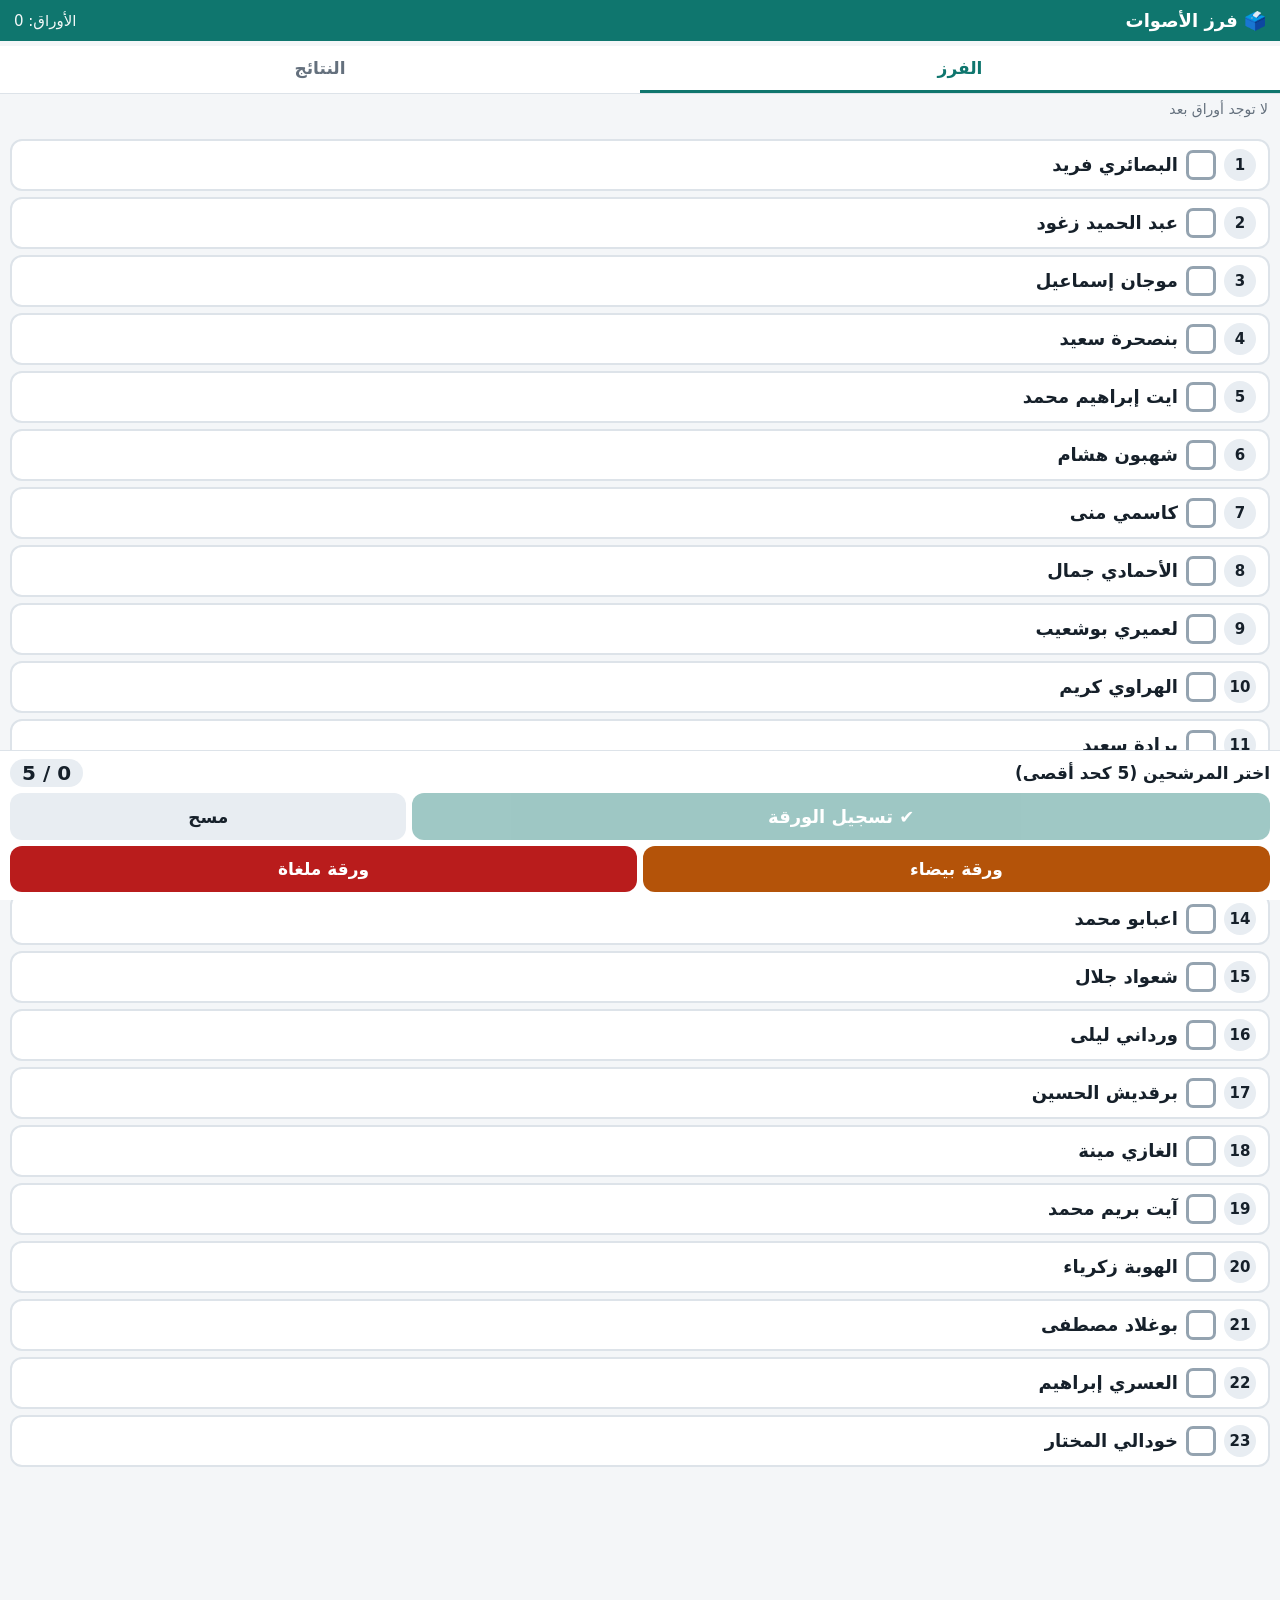
<file: farz.html>
<!doctype html>
<html lang="ar" dir="rtl">
<head>
<meta charset="utf-8">
<meta name="viewport" content="width=device-width, initial-scale=1, maximum-scale=1, user-scalable=no">
<meta name="theme-color" content="#0f766e">
<title>فرز الأصوات</title>
<style>
:root{--bg:#f4f6f8;--card:#fff;--ink:#16202a;--mut:#64707d;--pri:#0f766e;--pri2:#ccfbf1;--red:#b91c1c;--red2:#fee2e2;--grn:#15803d;--grn2:#dcfce7;--amb:#b45309;--amb2:#fef3c7;--line:#dde3e9}
*{box-sizing:border-box;-webkit-tap-highlight-color:transparent}
html,body{margin:0;background:var(--bg);color:var(--ink);font-family:system-ui,-apple-system,"Segoe UI",Tahoma,Arial,sans-serif;font-size:17px}
body{padding-bottom:150px;user-select:none;-webkit-user-select:none}
header{position:sticky;top:0;z-index:5;background:var(--pri);color:#fff;padding:10px 14px;display:flex;justify-content:space-between;align-items:center}
header h1{font-size:18px;margin:0}
header .n{font-size:15px;opacity:.95}
.tabs{display:flex;background:#fff;border-bottom:1px solid var(--line);position:sticky;top:46px;z-index:4}
.tabs button{flex:1;padding:12px;border:0;background:none;font:inherit;font-weight:600;color:var(--mut);border-bottom:3px solid transparent}
.tabs button.on{color:var(--pri);border-bottom-color:var(--pri)}
.grid{display:grid;grid-template-columns:1fr;gap:6px;padding:10px}
.c{display:flex;align-items:center;gap:8px;background:var(--card);border:2px solid var(--line);border-radius:12px;padding:8px 12px;min-height:52px;font:inherit;color:var(--ink);text-align:right;touch-action:manipulation}
.c .num{flex:none;width:32px;height:32px;border-radius:50%;background:#e8edf2;display:grid;place-items:center;font-weight:700;font-size:15px}
.c .nm{font-weight:600;line-height:1.25;font-size:18px}
.c .box{position:relative;flex:none;width:30px;height:30px;border:3px solid #94a3b0;border-radius:7px;background:#fff;display:grid;place-items:center;font-size:22px;font-weight:900;line-height:1;color:#fff}
.hand{position:absolute;left:-10px;top:-26px;font-size:30px;line-height:1;pointer-events:none;z-index:3;opacity:0;animation:wr .65s ease-out forwards}
@keyframes wr{0%{opacity:0;transform:translate(-14px,-10px) rotate(-25deg)}30%{opacity:1;transform:translate(0,0) rotate(0)}50%{opacity:1;transform:translate(5px,5px) rotate(8deg)}70%{opacity:1;transform:translate(0,0) rotate(0)}100%{opacity:0;transform:translate(0,-8px) rotate(0)}}
.c.sel .box{background:var(--pri);border-color:var(--pri)}
.c.sel .box::after{content:"✓"}
.over .c.sel .box{background:var(--red);border-color:var(--red)}
.c.sel{border-color:var(--pri);background:var(--pri2)}
.c.sel .num{background:var(--pri);color:#fff}
.over .c.sel{border-color:var(--red);background:var(--red2)}
.over .c.sel .num{background:var(--red)}
.bar{position:fixed;bottom:0;left:0;right:0;background:#fff;border-top:1px solid var(--line);padding:8px 10px calc(8px + env(safe-area-inset-bottom));z-index:6}
.cnt{display:flex;justify-content:space-between;align-items:center;margin-bottom:6px;font-weight:700}
.cnt .k{font-size:20px;padding:2px 12px;border-radius:20px;background:#e8edf2}
.cnt .k.ok{background:var(--grn2);color:var(--grn)}
.cnt .k.bad{background:var(--red2);color:var(--red)}
.row{display:flex;gap:6px}
.btn{flex:1;border:0;border-radius:12px;padding:13px 6px;font:inherit;font-weight:700;color:#fff;background:var(--pri);touch-action:manipulation}
.btn.big{flex:2.2;font-size:18px}
.btn.g{background:#e8edf2;color:var(--ink)}
.btn.w{background:var(--amb)}
.btn.r{background:var(--red)}
.btn:disabled{opacity:.4}
.last{padding:4px 12px;font-size:14px;color:var(--mut);display:flex;justify-content:space-between;align-items:center}
.last button{border:0;background:none;color:var(--red);font:inherit;font-weight:700;padding:8px}
.panel{padding:10px}
.stats{display:grid;grid-template-columns:repeat(4,1fr);gap:6px;margin-bottom:10px}
.st{background:#fff;border:1px solid var(--line);border-radius:10px;padding:8px 2px;text-align:center}
.st b{display:block;font-size:22px}
.st span{font-size:12px;color:var(--mut)}
.res{background:#fff;border:1px solid var(--line);border-radius:12px;padding:10px;margin-bottom:6px;position:relative;overflow:hidden}
.res .fill{position:absolute;inset:0 0 0 auto;background:#eef2f6;z-index:0}
.res.win .fill{background:var(--grn2)}
.res>div.in{position:relative;z-index:1;display:flex;align-items:center;gap:10px}
.rk{flex:none;width:30px;height:30px;border-radius:50%;background:#cbd5df;display:grid;place-items:center;font-weight:700;font-size:14px}
.win .rk{background:var(--grn);color:#fff}
.res .nm{flex:1;font-weight:600}
.res .v{font-size:22px;font-weight:800}
.warn{background:var(--amb2);color:var(--amb);border-radius:10px;padding:10px;margin-bottom:10px;font-weight:600;font-size:15px}
.hint{font-size:13px;color:var(--mut);margin:8px 2px}
.acts{display:flex;flex-direction:column;gap:8px;margin-top:14px}
.hide{display:none!important}
.toast{position:fixed;top:100px;left:50%;transform:translateX(-50%);background:#16202a;color:#fff;padding:9px 18px;border-radius:20px;z-index:20;font-size:15px;opacity:0;transition:opacity .2s;pointer-events:none}
.toast.show{opacity:.95}
</style>
</head>
<body>
<header><h1>🗳️ فرز الأصوات</h1><div class="n" id="hdr"></div></header>
<div class="tabs">
  <button id="t1" class="on">الفرز</button>
  <button id="t2">النتائج</button>
</div>

<section id="p1">
  <div class="last"><span id="lastTxt">لا توجد أوراق بعد</span><button id="undo">↩ تراجع عن آخر ورقة</button></div>
  <div class="grid" id="grid"></div>
  <div class="bar">
    <div class="cnt"><span id="cntLbl">اختر المرشحين (5 كحد أقصى)</span><span class="k" id="cnt">0 / 5</span></div>
    <div class="row">
      <button class="btn big" id="save">✔ تسجيل الورقة</button>
      <button class="btn g" id="clear">مسح</button>
    </div>
    <div class="row" style="margin-top:6px">
      <button class="btn w" id="blank">ورقة بيضاء</button>
      <button class="btn r" id="void">ورقة ملغاة</button>
    </div>
  </div>
</section>

<section id="p2" class="hide">
  <div class="panel">
    <div class="stats">
      <div class="st"><b id="sT">0</b><span>مجموع الأوراق</span></div>
      <div class="st"><b id="sV">0</b><span>صحيحة</span></div>
      <div class="st"><b id="sB">0</b><span>بيضاء</span></div>
      <div class="st"><b id="sN">0</b><span>ملغاة</span></div>
    </div>
    <div id="tie"></div>
    <div id="list"></div>
    <div class="hint">الخلفية الخضراء = أعلى 5 أصوات. تُحفظ البيانات تلقائياً في الهاتف.</div>
    <div class="acts">
      <button class="btn" id="copy">📋 نسخ النتائج</button>
      <button class="btn g" id="csv">⬇ تحميل ملف CSV</button>
      <button class="btn r" id="reset">🗑 بدء فرز جديد (مسح الكل)</button>
    </div>
  </div>
</section>
<div class="toast" id="toast"></div>

<script>
var NAMES=["البصائري فريد","عبد الحميد زغود","موجان إسماعيل","بنصحرة سعيد","ايت إبراهيم محمد","شهبون هشام","كاسمي منى","الأحمادي جمال","لعميري بوشعيب","الهراوي كريم","برادة سعيد","تغدا علي","مرشيد يونس","اعبابو محمد","شعواد جلال","ورداني ليلى","برقديش الحسين","الغازي مينة","آيت بريم محمد","الهوبة زكرياء","بوغلاد مصطفى","العسري إبراهيم","خودالي المختار"];

var SEATS=5, KEY="farz_ballots_v1";
var ballots=[], sel=[];
function load(){try{var r=localStorage.getItem(KEY);if(r)ballots=JSON.parse(r)||[]}catch(e){}}
function persist(){try{localStorage.setItem(KEY,JSON.stringify(ballots))}catch(e){}}
function $(i){return document.getElementById(i)}
function toast(m){var t=$("toast");t.textContent=m;t.className="toast show";clearTimeout(toast.h);toast.h=setTimeout(function(){t.className="toast"},1400)}
function buzz(n){try{navigator.vibrate&&navigator.vibrate(n)}catch(e){}}

function hand(i){
  var bx=document.querySelector("#c"+i+" .box");if(!bx)return;
  var h=document.createElement("span");h.className="hand";h.textContent="✍️";
  bx.appendChild(h);setTimeout(function(){if(h.parentNode)h.parentNode.removeChild(h)},700);
}
function buildGrid(){
  var g=$("grid");g.innerHTML="";
  NAMES.forEach(function(n,i){
    var b=document.createElement("button");b.className="c";b.id="c"+i;
    b.innerHTML='<span class="num">'+(i+1)+'</span><span class="box"></span><span class="nm">'+n+'</span>';
    b.onclick=function(){
      var k=sel.indexOf(i);
      if(k>=0)sel.splice(k,1);else{if(sel.length>=SEATS){buzz(80);toast("وصلتي 5 — ألغِ اختياراً قبل ما تزيد");return}sel.push(i);hand(i)}
      buzz(15);renderSel();
    };
    g.appendChild(b);
  });
}
function renderSel(){
  NAMES.forEach(function(_,i){$("c"+i).classList.toggle("sel",sel.indexOf(i)>=0)});
  var n=sel.length,over=n>SEATS;
  $("grid").classList.toggle("over",over);
  var k=$("cnt");k.textContent=n+" / "+SEATS;
  k.className="k"+(over?" bad":(n>0?" ok":""));
  $("cntLbl").textContent=over?"⚠ أكثر من 5 — الورقة ملغاة":"اختر المرشحين (5 كحد أقصى)";
  var s=$("save");
  s.disabled=(n===0);
  s.textContent=over?"تسجيل كورقة ملغاة":"✔ تسجيل الورقة";
  s.className="btn big"+(over?" r":"");
}
function addBallot(t,s){
  ballots.push({t:t,s:s||[]});persist();sel=[];renderSel();renderTop();
  window.scrollTo(0,0);
}
function renderTop(){
  $("hdr").textContent="الأوراق: "+ballots.length;
  var l=ballots[ballots.length-1];
  if(!l){$("lastTxt").textContent="لا توجد أوراق بعد";$("undo").style.visibility="hidden";return}
  $("undo").style.visibility="visible";
  var d=l.t==="v"?"آخر ورقة: "+l.s.map(function(i){return i+1}).sort(function(a,b){return a-b}).join(" - "):(l.t==="b"?"آخر ورقة: بيضاء":"آخر ورقة: ملغاة");
  $("lastTxt").textContent="#"+ballots.length+" — "+d;
}
$("save").onclick=function(){
  if(!sel.length)return;
  if(sel.length>SEATS){addBallot("x");toast("سُجلت ورقة ملغاة");buzz(60)}
  else{addBallot("v",sel.slice());toast("تم التسجيل ✔")}
};
$("clear").onclick=function(){sel=[];renderSel()};
$("blank").onclick=function(){addBallot("b");toast("سُجلت ورقة بيضاء")};
$("void").onclick=function(){addBallot("x");toast("سُجلت ورقة ملغاة")};
$("undo").onclick=function(){
  if(!ballots.length)return;
  if(confirm("حذف آخر ورقة مسجلة؟")){ballots.pop();persist();renderTop();toast("تم التراجع")}
};

function compute(){
  var v=new Array(NAMES.length).fill(0),valid=0,bl=0,vo=0;
  ballots.forEach(function(b){
    if(b.t==="v"){valid++;b.s.forEach(function(i){v[i]++})}
    else if(b.t==="b")bl++;else vo++;
  });
  return {v:v,valid:valid,bl:bl,vo:vo};
}
function ranked(c){
  var a=NAMES.map(function(n,i){return{i:i,n:n,v:c.v[i]}});
  a.sort(function(x,y){return y.v-x.v||x.i-y.i});
  var r=1;a.forEach(function(o,k){if(k>0&&o.v<a[k-1].v)r=k+1;o.r=r});
  return a;
}
function renderRes(){
  var c=compute(),a=ranked(c);
  $("sT").textContent=ballots.length;$("sV").textContent=c.valid;$("sB").textContent=c.bl;$("sN").textContent=c.vo;
  var max=a[0]?a[0].v:0,h="";
  a.forEach(function(o,k){
    var win=k<SEATS&&o.v>0,w=max?Math.round(o.v/max*100):0;
    h+='<div class="res'+(win?" win":"")+'"><div class="fill" style="width:'+w+'%"></div><div class="in"><span class="rk">'+o.r+'</span><span class="nm">'+(o.i+1)+". "+o.n+'</span><span class="v">'+o.v+'</span></div></div>';
  });
  $("list").innerHTML=h;
  var t="";
  if(a.length>SEATS&&a[SEATS-1].v>0&&a[SEATS-1].v===a[SEATS].v){
    var tv=a[SEATS-1].v,names=a.filter(function(o){return o.v===tv}).map(function(o){return o.n});
    t='<div class="warn">⚠ تعادل في المقعد الأخير ('+tv+' صوتاً): '+names.join("، ")+'</div>';
  }
  $("tie").innerHTML=t;
}
function textReport(){
  var c=compute(),a=ranked(c);
  var s="نتائج الفرز\nمجموع الأوراق: "+ballots.length+" | صحيحة: "+c.valid+" | بيضاء: "+c.bl+" | ملغاة: "+c.vo+"\n\n";
  a.forEach(function(o){s+=o.r+". "+o.n+" (رقم "+(o.i+1)+") : "+o.v+"\n"});
  return s;
}
$("copy").onclick=function(){
  var s=textReport();
  function fb(){var ta=document.createElement("textarea");ta.value=s;document.body.appendChild(ta);ta.select();try{document.execCommand("copy");toast("تم النسخ")}catch(e){toast("تعذر النسخ")}document.body.removeChild(ta)}
  try{navigator.clipboard.writeText(s).then(function(){toast("تم النسخ")},fb)}catch(e){fb()}
};
$("csv").onclick=function(){
  var c=compute(),a=ranked(c),s="\uFEFFالترتيب,رقم المرشح,الاسم,الأصوات\n";
  a.forEach(function(o){s+=o.r+","+(o.i+1)+","+o.n+","+o.v+"\n"});
  s+="\nمجموع الأوراق,"+ballots.length+"\nصحيحة,"+c.valid+"\nبيضاء,"+c.bl+"\nملغاة,"+c.vo+"\n";
  var b=new Blob([s],{type:"text/csv;charset=utf-8"}),u=URL.createObjectURL(b),l=document.createElement("a");
  l.href=u;l.download="نتائج-الفرز.csv";document.body.appendChild(l);l.click();document.body.removeChild(l);
  setTimeout(function(){URL.revokeObjectURL(u)},1000);
};
$("reset").onclick=function(){
  if(!ballots.length)return;
  if(confirm("سيتم مسح كل الأوراق المسجلة. متأكد؟")&&confirm("تأكيد أخير: مسح "+ballots.length+" ورقة نهائياً؟")){
    ballots=[];persist();sel=[];renderSel();renderTop();renderRes();toast("تم المسح");
  }
};

function tab(n){
  $("p1").classList.toggle("hide",n!==1);$("p2").classList.toggle("hide",n!==2);
  $("t1").classList.toggle("on",n===1);$("t2").classList.toggle("on",n===2);
  if(n===2)renderRes();
  window.scrollTo(0,0);
}
$("t1").onclick=function(){tab(1)};$("t2").onclick=function(){tab(2)};

load();buildGrid();renderSel();renderTop();
</script>
</body>
</html>
</file>
<file: style.css>
:root {
  --green: #09271f;
  --green2: #123b2e;
  --green3: #1e4b3b;
  --gold: #d9b66d;
  --gold2: #ebd397;
  --white: #ffffff;
  --bg: #f5f7f3;
  --text: #18352d;
  --muted: #718077;
  --border: #e0e7df;
}

* {
  box-sizing: border-box;
}

html {
  scroll-behavior: smooth;
  scroll-padding-top: 90px;
}

body {
  margin: 0;
  background: var(--bg);
  color: var(--text);
  font-family: "IBM Plex Sans Arabic", sans-serif;
  line-height: 1.8;
}

a {
  text-decoration: none;
  color: inherit;
}

button {
  font-family: inherit;
}

/* HEADER */

.header {
  min-height: 78px;
  padding: 10px 6%;
  display: flex;
  align-items: center;
  justify-content: space-between;
  background: var(--green);
  color: white;
  position: sticky;
  top: 0;
  z-index: 100;
  box-shadow: 0 4px 15px #00000015;
}

.brand {
  display: flex;
  align-items: center;
  gap: 12px;
}

.brand-number {
  width: 48px;
  height: 48px;
  border: 1px solid var(--gold);
  color: var(--gold);
  display: grid;
  place-items: center;
  font-size: 25px;
  font-weight: bold;
  border-radius: 12px;
}

.brand-text b,
.brand-text small {
  display: block;
}

.brand-text small {
  font-size: 10px;
  color: #bdcec4;
}

nav {
  display: flex;
  align-items: center;
  gap: 19px;
  font-size: 12px;
}

nav a {
  transition: .2s;
}

nav a:hover {
  color: var(--gold2);
}

.nav-contact {
  background: var(--gold);
  color: var(--green);
  padding: 8px 16px;
  border-radius: 6px;
  font-weight: bold;
}

.menu-toggle {
  display: none;
  border: 0;
  background: transparent;
  color: white;
  font-size: 27px;
  cursor: pointer;
}

/* BUTTONS */

.btn {
  display: inline-block;
  padding: 11px 22px;
  border-radius: 7px;
  font-size: 13px;
  font-weight: bold;
  transition: .2s;
}

.btn:hover {
  transform: translateY(-2px);
}

.gold-button {
  background: var(--gold);
  color: var(--green);
}

.outline-button {
  border: 1px solid #ffffff80;
  color: white;
}

/* HERO */

.hero {
  min-height: 590px;
  padding: 75px 9%;
  background:
    radial-gradient(circle at 80% 20%, #285344, transparent 45%),
    linear-gradient(120deg, #09271f, #103b2e);
  color: white;
  display: grid;
  grid-template-columns: 1.2fr .8fr;
  align-items: center;
  gap: 45px;
}

.eyebrow {
  color: var(--gold);
  font-size: 12px;
  font-weight: bold;
}

.gold-text {
  color: var(--gold2);
  margin: 22px 0 0;
}

.hero h1 {
  font-family: "Amiri", serif;
  font-size: 76px;
  line-height: 1.2;
  margin: 0;
}

.hero h2 {
  font-size: 19px;
  font-weight: 500;
  color: #d7e3dc;
}

.candidate-number {
  display: flex;
  align-items: center;
  gap: 18px;
  margin: 22px 0;
}

.candidate-number strong {
  font-size: 65px;
  color: var(--gold2);
  border: 1px solid var(--gold);
  border-radius: 15px;
  padding: 0 25px;
  line-height: 1.4;
}

.candidate-number span {
  color: #e7d6ad;
  font-weight: bold;
}

.hero-description {
  max-width: 550px;
  color: #d4e0d9;
  font-size: 14px;
}

.hero-buttons {
  display: flex;
  gap: 12px;
  flex-wrap: wrap;
  margin-top: 25px;
}

.hero-note {
  font-size: 10px;
  color: #9eb6aa;
  margin-top: 20px;
}

/* CANDIDATE PHOTO */

.hero-photo {
  display: grid;
  place-items: center;
}

.photo-frame {
  width: 280px;
  height: 355px;
  padding: 10px;
  border: 1px solid var(--gold);
  border-radius: 145px 145px 18px 18px;
  position: relative;
  background: #ffffff0a;
}

.photo-frame img,
.photo-placeholder {
  width: 100%;
  height: 100%;
  object-fit: cover;
  border-radius: 140px 140px 12px 12px;
}

.photo-placeholder {
  background: linear-gradient(145deg, #315849, #102d24);
  color: var(--gold2);
  flex-direction: column;
  align-items: center;
  justify-content: center;
}

.photo-placeholder span {
  font-family: "Amiri", serif;
  font-size: 90px;
}

.photo-placeholder small {
  color: #d0ddd6;
}

.photo-label {
  position: absolute;
  bottom: 20px;
  right: 22px;
  left: 22px;
  background: #08251eee;
  text-align: center;
  padding: 10px;
  border-radius: 8px;
}

.photo-label b,
.photo-label span {
  display: block;
}

.photo-label span {
  font-size: 11px;
  color: var(--gold2);
}

/* VALUES */

.values {
  display: grid;
  grid-template-columns: repeat(4, 1fr);
  background: white;
  padding: 25px 8%;
  box-shadow: 0 10px 30px #1c38220b;
}

.values div {
  padding: 5px 20px;
  border-left: 1px solid var(--border);
}

.values div:last-child {
  border: 0;
}

.values b,
.values span {
  display: block;
}

.values span {
  font-size: 12px;
  color: var(--muted);
}

/* SECTIONS */

.section {
  padding: 85px 8%;
}

.section-heading {
  max-width: 700px;
  margin-bottom: 38px;
}

.section-heading > span,
.contact-section > span {
  color: #a17c35;
  font-size: 12px;
  font-weight: bold;
}

.section-heading h2,
.contact-section h2 {
  font-family: "Amiri", serif;
  font-size: 40px;
  line-height: 1.4;
  margin: 7px 0;
}

.section-heading p {
  color: var(--muted);
  margin: 0;
}

/* ABOUT */

.about-box {
  display: grid;
  grid-template-columns: 1fr 1fr;
  gap: 45px;
  background: white;
  padding: 35px;
  border-radius: 12px;
}

.about-main h3 {
  font-size: 22px;
}

.about-main p,
.about-points p {
  color: #60736a;
}

.about-points article {
  border-bottom: 1px solid var(--border);
  padding: 12px 0;
}

.about-points article b {
  color: #99732e;
}

.about-points article p {
  font-size: 13px;
  margin: 3px 0;
}

/* PROGRAM */

.dark-section {
  background: var(--green);
  color: white;
}

.dark-section .section-heading h2 {
  color: white;
}

.dark-section .section-heading p {
  color: #b8c9c0;
}

.program-grid {
  display: grid;
  grid-template-columns: repeat(3, 1fr);
  gap: 16px;
}

.program-card {
  padding: 25px;
  background: #ffffff09;
  border: 1px solid #ffffff20;
  border-radius: 10px;
  min-height: 190px;
  transition: .2s;
}

.program-card:hover {
  background: #ffffff13;
  transform: translateY(-4px);
}

.program-card > span {
  color: var(--gold);
  font-weight: bold;
}

.program-card h3 {
  font-size: 18px;
}

.program-card p {
  font-size: 13px;
  color: #b9c9c1;
}

/* SERVICES */

.service-grid {
  display: grid;
  grid-template-columns: repeat(4, 1fr);
  gap: 14px;
}

.service-card {
  display: flex;
  flex-direction: column;
  background: white;
  border: 1px solid var(--border);
  border-radius: 9px;
  padding: 22px;
  min-height: 175px;
  transition: .2s;
}

.service-card:hover {
  transform: translateY(-4px);
  border-color: var(--gold);
}

.service-icon {
  color: #a17c35;
  font-size: 13px;
  font-weight: bold;
}

.service-card b {
  margin-top: 8px;
  font-size: 15px;
}

.service-card small {
  color: var(--muted);
  font-size: 11px;
  margin-top: 5px;
}

.service-arrow {
  color: #99732e;
  font-size: 11px;
  font-weight: bold;
  margin-top: auto;
  padding-top: 12px;
}

.official-box {
  margin-top: 30px;
  padding: 25px;
  background: #e9eee8;
  border-radius: 9px;
  display: flex;
  align-items: center;
  justify-content: space-between;
  gap: 20px;
}

.official-box p {
  color: var(--muted);
  font-size: 12px;
}

/* CAMPAIGN */

.campaign-section {
  background: #eef2ec;
}

.media-heading {
  display: flex;
  justify-content: space-between;
  align-items: end;
  gap: 20px;
  margin: 45px 0 22px;
  border-bottom: 1px solid #d9e1d8;
  padding-bottom: 15px;
}

.media-heading span {
  color: #a17c35;
  font-size: 12px;
  font-weight: bold;
}

.media-heading h3 {
  margin: 3px 0 0;
  font-size: 25px;
}

.media-heading p {
  color: var(--muted);
  font-size: 12px;
}

.flyer-grid {
  display: grid;
  grid-template-columns: repeat(2, minmax(0, 1fr));
  gap: 22px;
  max-width: 850px;
}

.flyer-card,
.video-card {
  background: white;
  border-radius: 12px;
  overflow: hidden;
  border: 1px solid var(--border);
  transition: .25s;
}

.flyer-card:hover,
.video-card:hover {
  transform: translateY(-4px);
  box-shadow: 0 12px 25px #17382b16;
}

.flyer-link {
  display: block;
}

.flyer-link img {
  width: 100%;
  height: 340px;
  object-fit: contain;
  background: #e5eae4;
  display: block;
}

.flyer-placeholder {
  min-height: 340px;
  background: linear-gradient(145deg, #123c2e, #09271f);
  color: var(--gold2);
  display: none;
  flex-direction: column;
  align-items: center;
  justify-content: center;
  text-align: center;
  gap: 12px;
  padding: 25px;
}

.flyer-placeholder span {
  font-family: "Amiri", serif;
  font-size: 65px;
}

.flyer-placeholder b {
  font-size: 21px;
  color: white;
}

.flyer-placeholder small {
  color: #c7d4cc;
  font-size: 12px;
}

.flyer-placeholder.second {
  background: linear-gradient(145deg, #263e35, #9a783d);
}

.flyer-info {
  padding: 16px;
  display: flex;
  justify-content: space-between;
  gap: 10px;
}

.flyer-info a,
.video-info a {
  color: #99732e;
  font-size: 12px;
  font-weight: bold;
}

.video-heading {
  margin-top: 75px;
}

.video-grid {
  display: grid;
  grid-template-columns: repeat(2, minmax(0, 1fr));
  gap: 22px;
}

.video-frame {
  position: relative;
  width: 100%;
  aspect-ratio: 16 / 9;
  background: var(--green);
}

.video-frame iframe {
  position: absolute;
  inset: 0;
  width: 100%;
  height: 100%;
  border: 0;
}

.short-video {
  aspect-ratio: 9 / 16;
  max-width: 300px;
  margin: 0 auto;
}

.video-info {
  padding: 18px;
}

.video-info span {
  color: #a17c35;
  font-size: 11px;
}

.video-info h3 {
  font-size: 17px;
  margin: 5px 0 12px;
}

.youtube-banner {
  margin-top: 35px;
  padding: 25px;
  background: var(--green);
  color: white;
  border-radius: 12px;
  display: flex;
  align-items: center;
  justify-content: space-between;
  gap: 15px;
}

.youtube-banner p {
  font-size: 12px;
  color: #c5d4cb;
}

/* FOLLOW UP */

.steps-grid {
  display: grid;
  grid-template-columns: repeat(4, 1fr);
  gap: 15px;
}

.steps-grid article {
  border-top: 1px solid var(--gold);
  padding: 20px 12px;
}

.steps-grid strong {
  display: grid;
  place-items: center;
  width: 36px;
  height: 36px;
  border: 1px solid var(--gold);
  color: var(--gold2);
  border-radius: 50%;
}

.steps-grid b {
  display: block;
  margin-top: 12px;
}

.steps-grid p {
  font-size: 12px;
  color: #b8c9c0;
}

.warning-box {
  margin-top: 25px;
  padding: 18px 20px;
  border-right: 3px solid var(--gold);
  background: #ffffff0b;
}

.warning-box p {
  color: #d6e1da;
  font-size: 12px;
}

/* FAQ */

.faq-list {
  max-width: 850px;
}

.faq-list details {
  border-bottom: 1px solid var(--border);
  padding: 17px 0;
}

.faq-list summary {
  font-weight: bold;
  cursor: pointer;
}

.faq-list details p {
  font-size: 13px;
  color: #687a70;
}

/* CONTACT */

.contact-section {
  padding: 65px 8%;
  background: #e7ede6;
}

.contact-section p {
  color: #687a70;
  max-width: 650px;
  font-size: 14px;
}

/* FOOTER */

.footer {
  background: #08251e;
  color: #c8d5cd;
  padding: 35px 8%;
  text-align: center;
}

.footer-brand {
  display: flex;
  align-items: center;
  justify-content: center;
  gap: 10px;
}

.footer-brand span {
  width: 35px;
  height: 35px;
  border: 1px solid var(--gold);
  color: var(--gold);
  display: grid;
  place-items: center;
  border-radius: 8px;
}

.footer p {
  font-size: 12px;
  color: #9fb2a7;
}

.footer-links {
  display: flex;
  justify-content: center;
  flex-wrap: wrap;
  gap: 20px;
  margin: 20px 0;
  font-size: 12px;
}

.footer-links a:hover {
  color: var(--gold);
}

.footer small {
  font-size: 10px;
  color: #82988c;
}

/* MOBILE */

@media(max-width: 950px) {
  nav {
    gap: 10px;
    font-size: 10px;
  }

  .service-grid {
    grid-template-columns: repeat(2, 1fr);
  }

  .program-grid {
    grid-template-columns: repeat(2, 1fr);
  }
}

@media(max-width: 650px) {
  .header {
    min-height: 68px;
  }

  .menu-toggle {
    display: block;
  }

  nav {
    display: none;
    position: absolute;
    top: 68px;
    right: 0;
    left: 0;
    background: var(--green);
    padding: 20px;
    flex-direction: column;
    align-items: stretch;
    font-size: 14px;
    box-shadow: 0 10px 20px #00000020;
  }

  nav.open {
    display: flex;
  }

  nav a {
    padding: 8px;
  }

  .hero {
    grid-template-columns: 1fr;
    padding: 45px 23px;
    gap: 35px;
  }

  .hero h1 {
    font-size: 57px;
  }

  .hero h2 {
    font-size: 16px;
  }

  .photo-frame {
    width: 230px;
    height: 290px;
  }

  .values {
    grid-template-columns: repeat(2, 1fr);
    padding: 18px;
  }

  .values div {
    padding: 10px 12px;
  }

  .section {
    padding: 60px 22px;
  }

  .section-heading h2,
  .contact-section h2 {
    font-size: 33px;
  }

  .about-box {
    grid-template-columns: 1fr;
    padding: 24px;
  }

  .program-grid,
  .service-grid,
  .flyer-grid,
  .video-grid {
    grid-template-columns: 1fr;
  }

  .steps-grid {
    grid-template-columns: repeat(2, 1fr);
  }

  .media-heading {
    flex-direction: column;
    align-items: flex-start;
  }

  .official-box,
  .youtube-banner {
    flex-direction: column;
    align-items: flex-start;
  }

  .contact-section {
    padding: 50px 22px;
  }
}

@media(prefers-reduced-motion: reduce) {
  html {
    scroll-behavior: auto;
  }

  *,
  *::before,
  *::after {
    transition-duration: .01ms !important;
  }
}

/* FIX: الصورة الاحتياطية لا تظهر إلا إذا فشل تحميل الصورة الأصلية */
.photo-placeholder[hidden] {
  display: none !important;
}

.photo-placeholder:not([hidden]) {
  display: flex;
}
</file>
